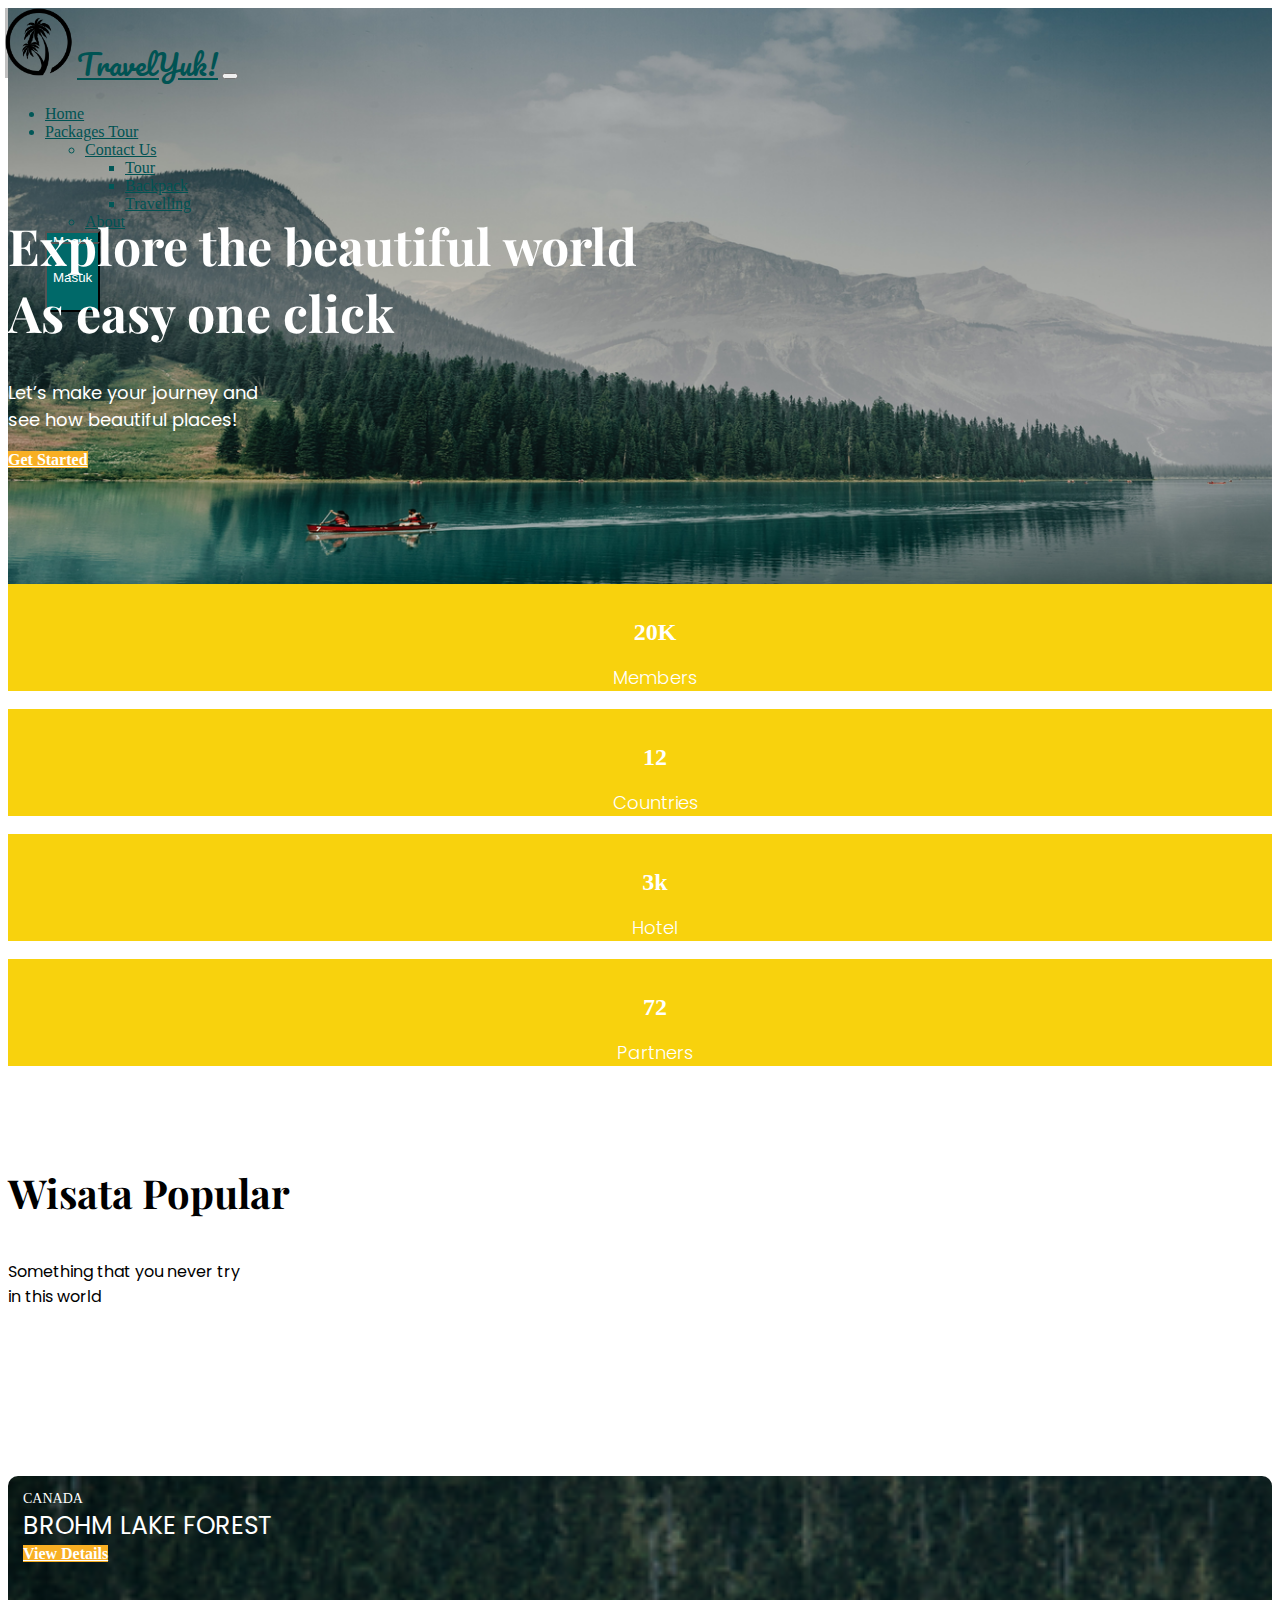
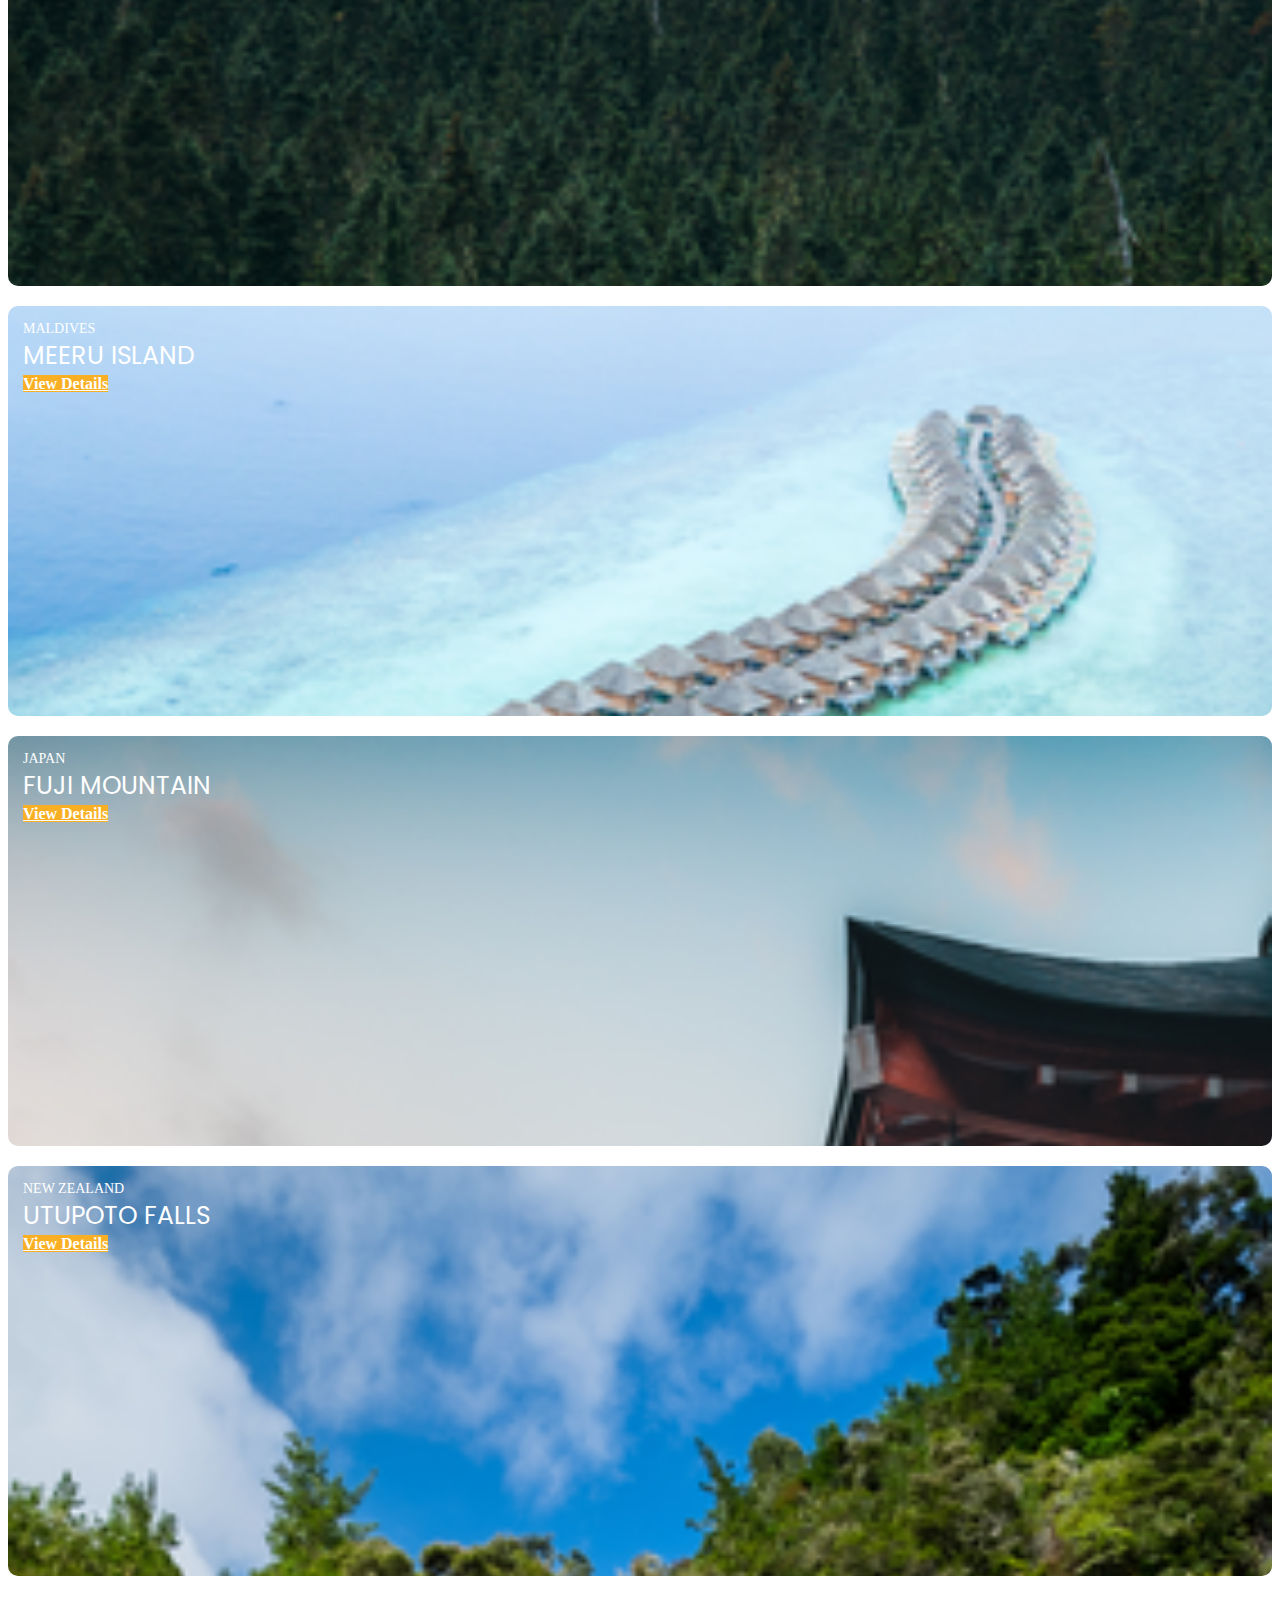
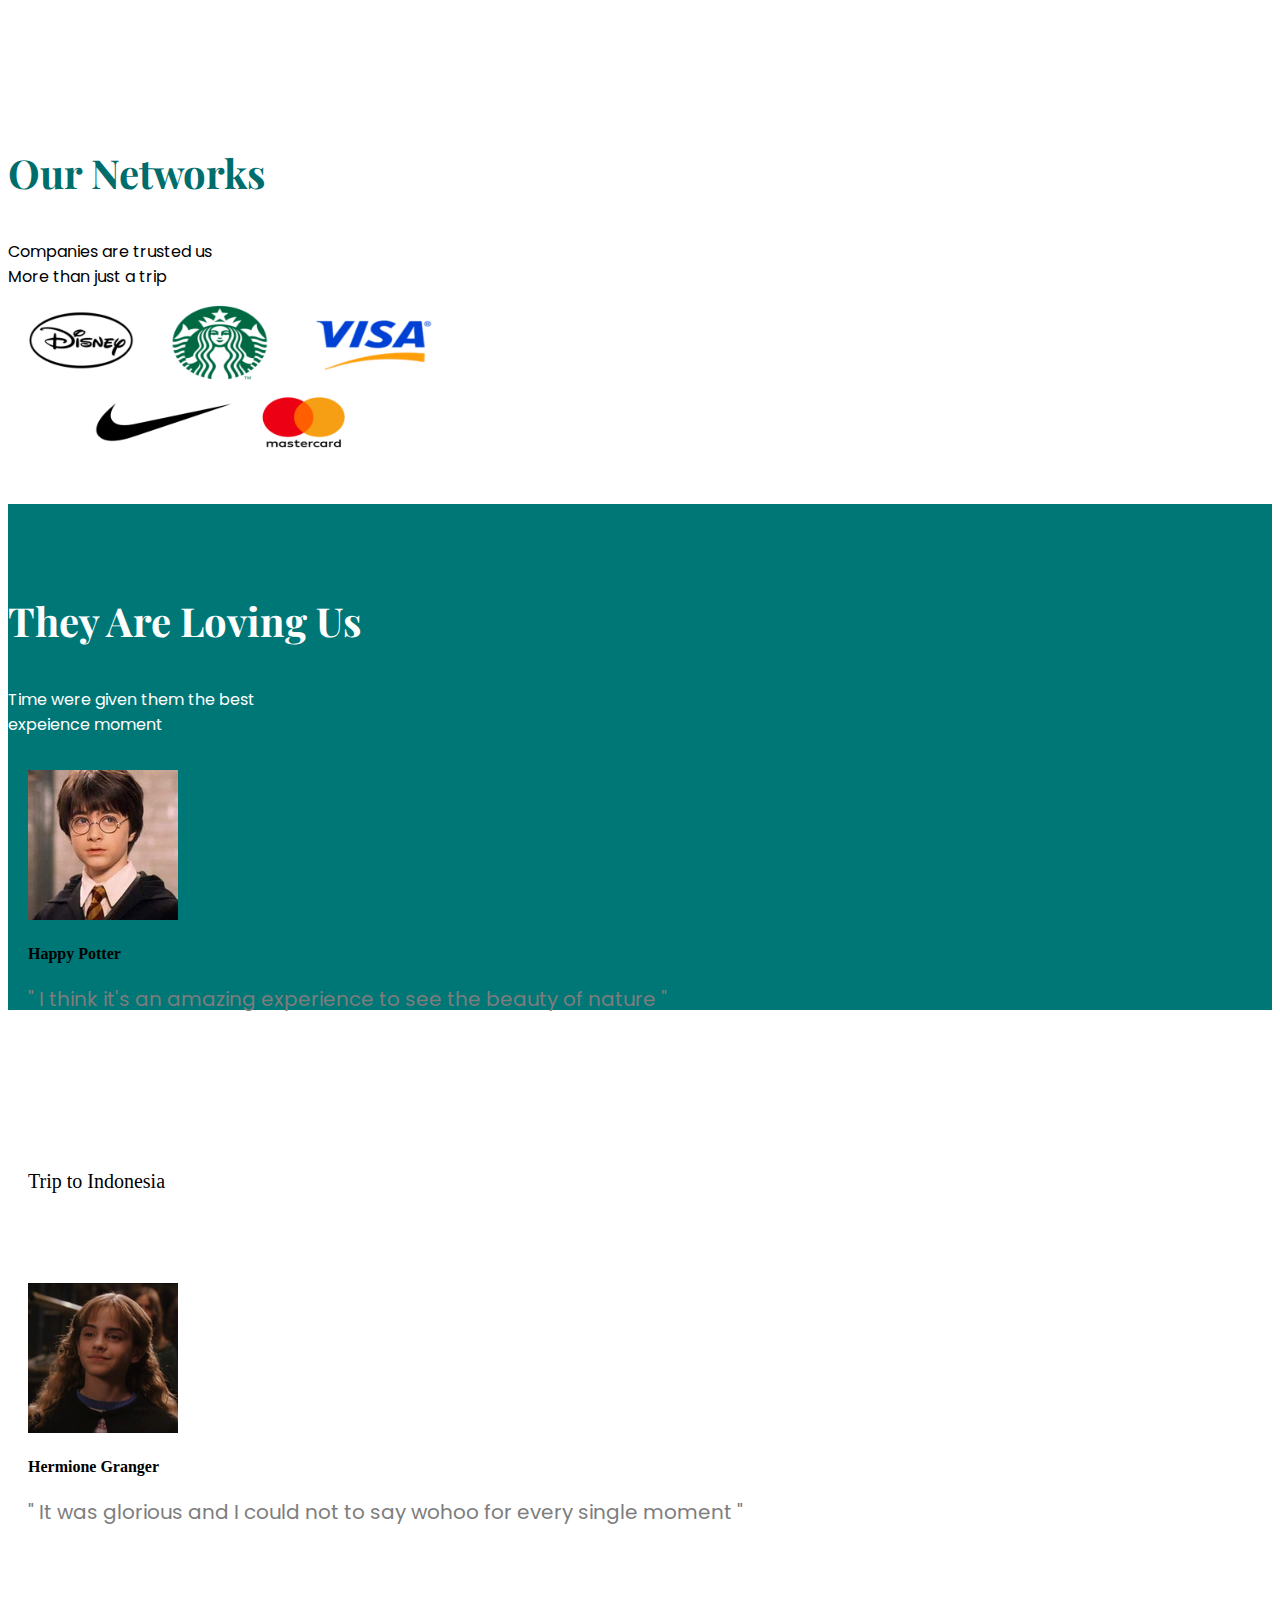
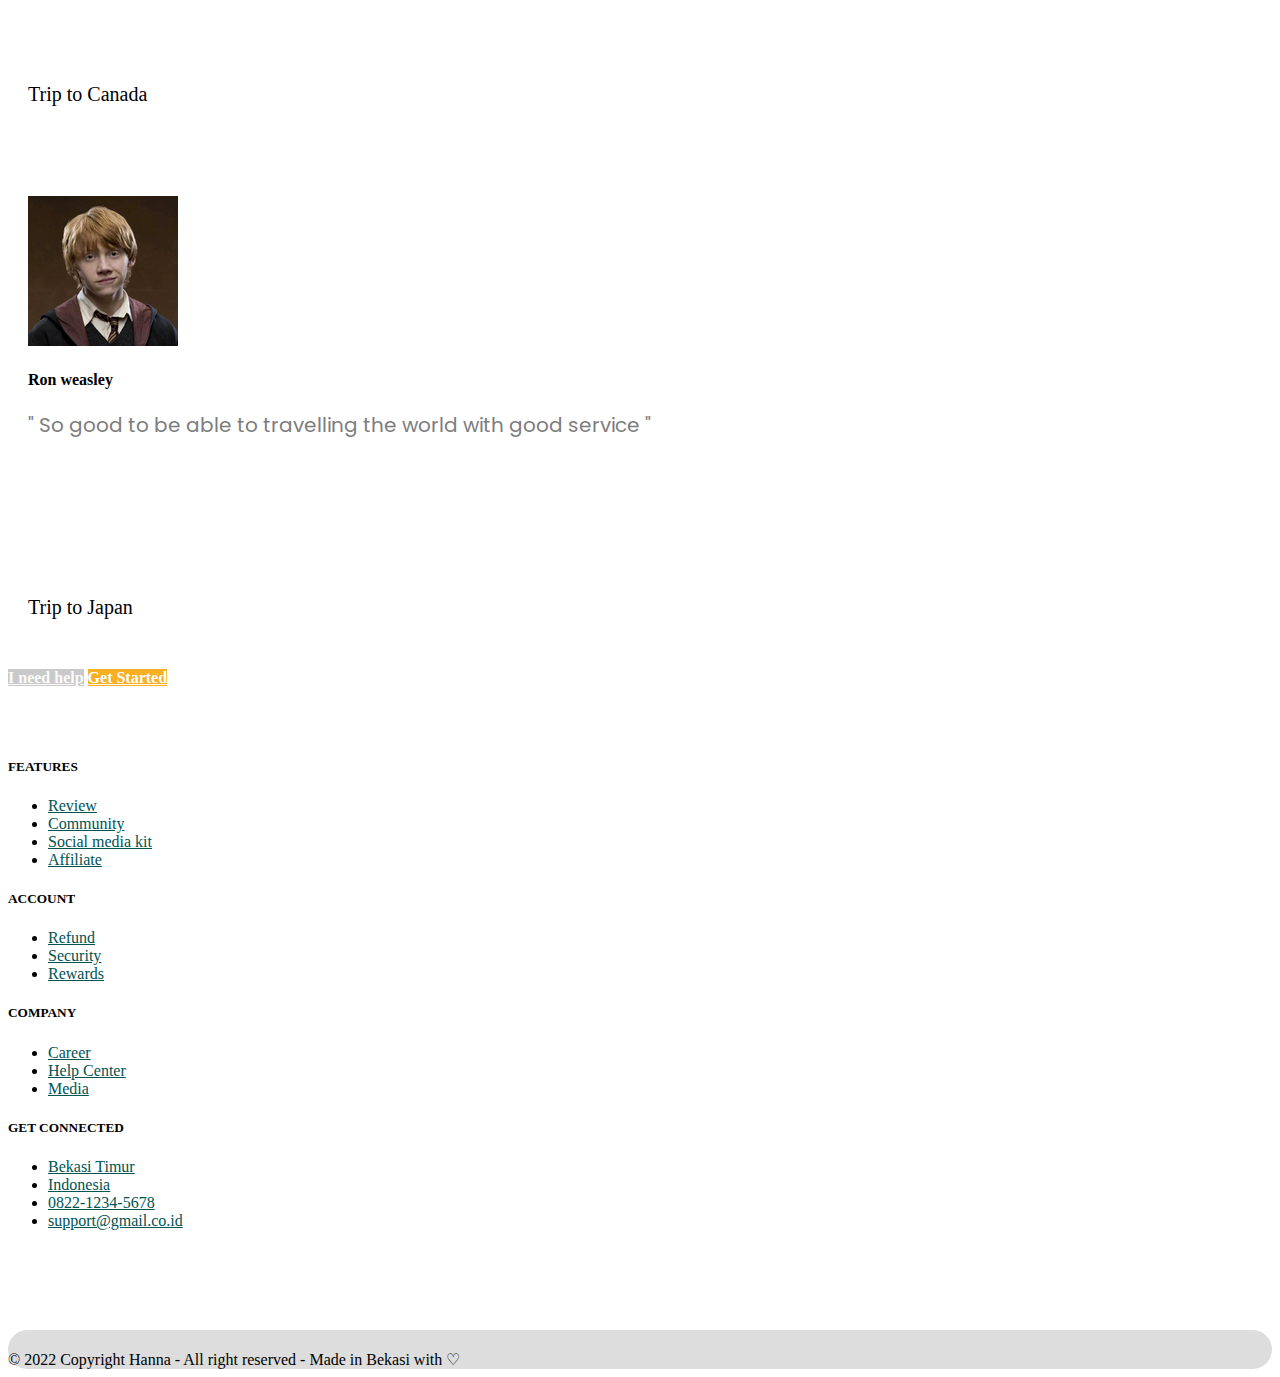
<file: Projek UTS/index.html>
<!DOCTYPE html>
<html lang="en">
  <head>
    <meta charset="UTF-8" />
    <meta http-equiv="X-UA-Compatible" content="IE=edge" />
    <meta name="viewport" content="width=device-width, initial-scale=1.0" />
    <!-- Font google -->
    <link rel="preconnect" href="https://fonts.googleapis.com" />
    <link rel="preconnect" href="https://fonts.gstatic.com" crossorigin />
    <link rel="preconnect" href="https://fonts.googleapis.com">
    <link rel="preconnect" href="https://fonts.googleapis.com">
<link rel="preconnect" href="https://fonts.gstatic.com" crossorigin>
<link href="https://fonts.googleapis.com/css2?family=Assistant:wght@200;300;400;500;600;700&family=Fredoka:wght@300;400;500&family=Pacifico&family=Playfair+Display:ital,wght@0,400;0,500;0,600;1,400;1,500;1,600&family=Poppins:ital,wght@0,200;0,300;0,400;1,200;1,300;1,400&display=swap" rel="stylesheet">
    <!-- Bootstrap CSS-->
    <link href="https://cdn.jsdelivr.net/npm/bootstrap@5.1.3/dist/css/bootstrap.min.css" rel="stylesheet" integrity="sha384-1BmE4kWBq78iYhFldvKuhfTAU6auU8tT94WrHftjDbrCEXSU1oBoqyl2QvZ6jIW3" crossorigin="anonymous" />
    <!-- Xzoom CSS -->
    <link rel="stylesheet" href="xzoom/xzoom.css">
    <!-- My CSS -->
    <link rel="stylesheet" href="style.css" />
    <title>Tour and Travel</title>
  </head>
  <body>
    <!-- Navbar -->
    <div class="d-flex justify-content-center">
      <nav class="navbar navbar-expand-lg navbar-light bg-light py-0">
        <div class="container con-navbar">
            <img src="img/travelyu.png" alt="" width="68" height="68" />
            <a class="navbar-brand" href="#" style="font-family: 'Pacifico', cursive;">TravelYuk!</a>
          <button class="navbar-toggler navbar-toggler-right" type="button" data-bs-toggle="collapse" data-bs-target="#navbarNavDropdown" aria-controls="navbarNavDropdown" aria-expanded="false" aria-label="Toggle navigation">
            <span class="navbar-toggler-icon"></span>
          </button>
          <div class="collapse navbar-collapse" id="navbarNavDropdown">
            <ul class="navbar-nav ms-auto" style="color: #015757">
              <li class="nav-item">
                <a class="nav-link active" aria-current="page" href="#">Home</a>
              </li>
              <li class="nav-item">
                <a class="nav-link" href="details.html">Packages Tour</a>
              </li>
              <ul class="navbar-nav">
                <li class="nav-item dropdown">
                  <a class="nav-link dropdown-toggle" href="#" id="navbarDarkDropdownMenuLink" role="button" data-bs-toggle="dropdown" aria-expanded="false"> Contact Us </a>
                  <ul class="dropdown-menu dropdown-menu-dark" aria-labelledby="navbarDarkDropdownMenuLink">
                    <li><a class="dropdown-item" href="#">Tour</a></li>
                    <li><a class="dropdown-item" href="#">Backpack</a></li>
                    <li><a class="dropdown-item" href="#">Travelling</a></li>
                  </ul>
                </li>
                <li class="nav-item">
                  <a class="nav-link" href="#">About</a>
                </li>
              </ul>

              <!-- Mobile Button -->
              <form action="" class="form-inline d-sm-block d-md-none">
                <button class="btn btn-login my-2 my-sm-0">Masuk</button>
              </form>
              <!-- End of mobile button -->
              <!-- Desktop button -->
              <form action="" class="form-inline my-lg-0 d-none d-md-block">
                <button class="btn btn-login btn-navbar-right my-sm-0 px-4">Masuk</button>
              </form>
              <!-- end of desktop button -->
            </ul>
          </div>
        </div>
      </nav>
    </div>
    <!-- End of Navbar -->
    <!-- Header -->
    <header class="text-center">
      <h1>
        Explore the beautiful world <br />
        As easy one click
      </h1>
      <p>
        Let’s make your journey and<br />
        see how beautiful places!
      </p>
      <a href="#" class="btn btn-warning" style="color: white">Get Started</a>
    </header>
    <!-- End of header -->
    <!-- Main -->
    <main>
      <div class="container">
        <section class="section-stats row justify-content-center">
          <div class="col-3 col-md-2 stats-detail">
            <h2>20K</h2>
            <p class="stats">Members</p>
          </div>
          <div class="col-3 col-md-2 stats-detail">
            <h2>12</h2>
            <p class="stats">Countries</p>
          </div>
          <div class="col-3 col-md-2 stats-detail">
            <h2>3k</h2>
            <p class="stats">Hotel</p>
          </div>
          <div class="col-3 col-md-2 stats-detail">
            <h2>72</h2>
            <p class="stats">Partners</p>
          </div>
        </section>
      </div>
<!-- Info popular content -->
      <section class="section-popular" id="popular">
        <div class="container">
          <div class="row">
            <div class="col text-center section-popular-heading">
              <h3>Wisata Popular</h3>
              <p class="paragrap">
                Something that you never try <br />
                in this world
              </p>
            </div>
          </div>
        </div>
      </section>
<!-- End of Info popular -->
<!-- Popular product -->
      <section class="section-popular-content id="popularContent">
      <div class="container">
        <div class="section-popular-travel row justify-content-center">
          <div class="col-sm-6 col-md-4 col-lg-3">
            <div class="card-travel text-center d-flex flex-column" style="background-image: url('img/dest1.png');">
               <div class="travel-country">CANADA</div>
               <div class="travel-location">BROHM LAKE FOREST</div>
               <div class="travel-button mt-auto">
                 <a href="#" class="btn btn-travel-details">View Details</a>
               </div>
            </div>
          </div>
          <div class="col-sm-6 col-md-4 col-lg-3">
            <div class="card-travel text-center d-flex flex-column" style="background-image: url('img/dest3.png');">
               <div class="travel-country">MALDIVES</div>
               <div class="travel-location">MEERU ISLAND</div>
               <div class="travel-button mt-auto">
                 <a href="#" class="btn btn-travel-details">View Details</a>
               </div>
            </div>
          </div>
          <div class="col-sm-6 col-md-4 col-lg-3">
            <div class="card-travel text-center d-flex flex-column" style="background-image: url('img/dest2.png');">
               <div class="travel-country">JAPAN</div>
               <div class="travel-location">FUJI MOUNTAIN</div>
               <div class="travel-button mt-auto">
                 <a href="#" class="btn btn-travel-details">View Details</a>
               </div>
            </div>
          </div>
          <div class="col-sm-6 col-md-4 col-lg-3">
            <div class="card-travel text-center d-flex flex-column" style="background-image: url('img/dest4.png');">
               <div class="travel-country">NEW ZEALAND</div>
               <div class="travel-location">UTUPOTO FALLS</div>
               <div class="travel-button mt-auto">
                 <a href="#" class="btn btn-travel-details">View Details</a>
               </div>
            </div>
          </div>
        </div>
      </div>
      </section>

      <!-- End of popular product -->
     <div class="section section-network">
      <div class="container">
        <div class="row">
          <div class="col-md-4">
            <h3 style="color: #006d6d;">Our Networks</h3>
            <p class="paragrap">Companies are trusted us <br>
               More than just a trip</p>
          </div>
          <div class="col-md-8 justify-content-center">
            <img src="img/partner.png" alt="Logo Our Partner" class="img-partner left-content-centers">
          </div>
        </div>
      </div>
    </div>
    <section class="testimonial section-testimonial-heading" id="testimonialHeading">
      <div class="container">
        <div class="row row-testi">
          <div class="col text-center">
            <h3 style="font-weight: 700;" >They Are Loving Us</h3>
            <p class="paragrap">Time were given them the best <br>
            expeience moment</p>
          </div>
        </div>
      </div> 
    </section>
    <div class="section section-testimonial-content">
      <div class="container">
      <div class="section-popular-travel row justify-content-center"> 
      <div class="col-sm-6 col-md-4 col-lg-4">
        <div class="card card-testimonial text-center">
          <div class="testimonial-content">
            <img src="img/harry.png" alt="User" class="mb-4 rounded-circle">
              <h4 class="mb-4">Happy Potter</h4>
              <p class="testi">" I think it's an amazing experience to see the beauty of nature "
              </p>
          </div>
          <p class="testimonial mt-2 border-top">Trip to Indonesia
          </p>
        </div>
      </div>
      <div class="col-sm-6 col-md-4 col-lg-4">
        <div class="card card-testimonial text-center">
          <div class="testimonial-content">
            <img src="img/hermione.png" alt="User" class="mb-4 rounded-circle">
              <h4 class="mb-4">Hermione Granger</h4>
              <p class="testi">" It was glorious and I could not to
                say wohoo for every single moment "
              </p>
          </div>
          <p class="testimonial mt-2 border-top">Trip to Canada
          </p>
        </div>
      </div>
      <div class="col-sm-6 col-md-4 col-lg-4">
        <div class="card card-testimonial text-center">
          <div class="testimonial-content">
            <img src="img/ron.png" alt="User" class="mb-4 rounded-circle">
              <h4 class="mb-4">Ron weasley</h4>
              <p class="testi">" So good to be able to travelling the world with good service "
              </p>
          </div class="hr">
          <p class="testimonial mt-2 border-top">Trip to Japan
          </p>
        </div>
      </div>
      </div>
      </div>
      <div class="row">
        <div class="col-12 text-center">
          <a href="" class="btn btn-need-help px-4 mt-4 mx-1"> I need help</a>
          <a href="" class="btn btn-warning px-4 mt-4 mx-1" style="color: white;"> Get Started</a>
        </div>
      </div>
    </div>
    </main>
    <!-- End of main -->
    <!-- Footer -->
    <footer class="section-footer mt-5 bb-4 border-top">
      <div class="container pt-5 pb-5">
        <div class="row justify-content-center">
          <div class="col-12">
            <div class="row">
              <div class="col-12 col-lg-3">
                <h5>FEATURES</h5>
                <ul class="list-unstyled">
                  <li><a href="">Review</a></li>
                  <li><a href="">Community</a></li>
                  <li><a href="">Social media kit</a></li>
                  <li><a href="">Affiliate</a></li>
                </ul>
              </div>
              <div class="col-12 col-lg-3">
                <h5>ACCOUNT</h5>
                <ul class="list-unstyled">
                  <li><a href="">Refund</a></li>
                  <li><a href="">Security</a></li>
                  <li><a href="">Rewards</a></li>
                </ul>
              </div>
              <div class="col-12 col-lg-3">
                <h5>COMPANY</h5>
                <ul class="list-unstyled">
                  <li><a href="">Career</a></li>
                  <li><a href="">Help Center</a></li>
                  <li><a href="">Media</a></li>
                </ul>
              </div>
              <div class="col-12 col-lg-3">
                <h5>GET CONNECTED</h5>
                <ul class="list-unstyled">
                  <li><a href="">Bekasi Timur</a></li>
                  <li><a href="">Indonesia</a></li>
                  <li><a href="">0822-1234-5678</a></li>
                  <li><a href="">support@gmail.co.id</a></li>
                </ul>
              </div>
            </div>
          </div>
        </div>
      </div>
      <div class="container-fluid" style="background-color: #dddddd;">
        <div class="row border-top justify-content-center align-center py-3">
          <div class="col-auto text-gray-500 font-weight-light">
            © 2022 Copyright Hanna  - All right reserved - Made in Bekasi with ♡ 
          </div>
        </div>
      </div>
    </footer>
    <!-- Bootstrap JS -->
    <script src="https://cdn.jsdelivr.net/npm/bootstrap@5.1.3/dist/js/bootstrap.bundle.min.js" integrity="sha384-ka7Sk0Gln4gmtz2MlQnikT1wXgYsOg+OMhuP+IlRH9sENBO0LRn5q+8nbTov4+1p" crossorigin="anonymous"></script>
    <script src="xzoom/xzoom.min.js"></script>
  </body>
</html>
</file>
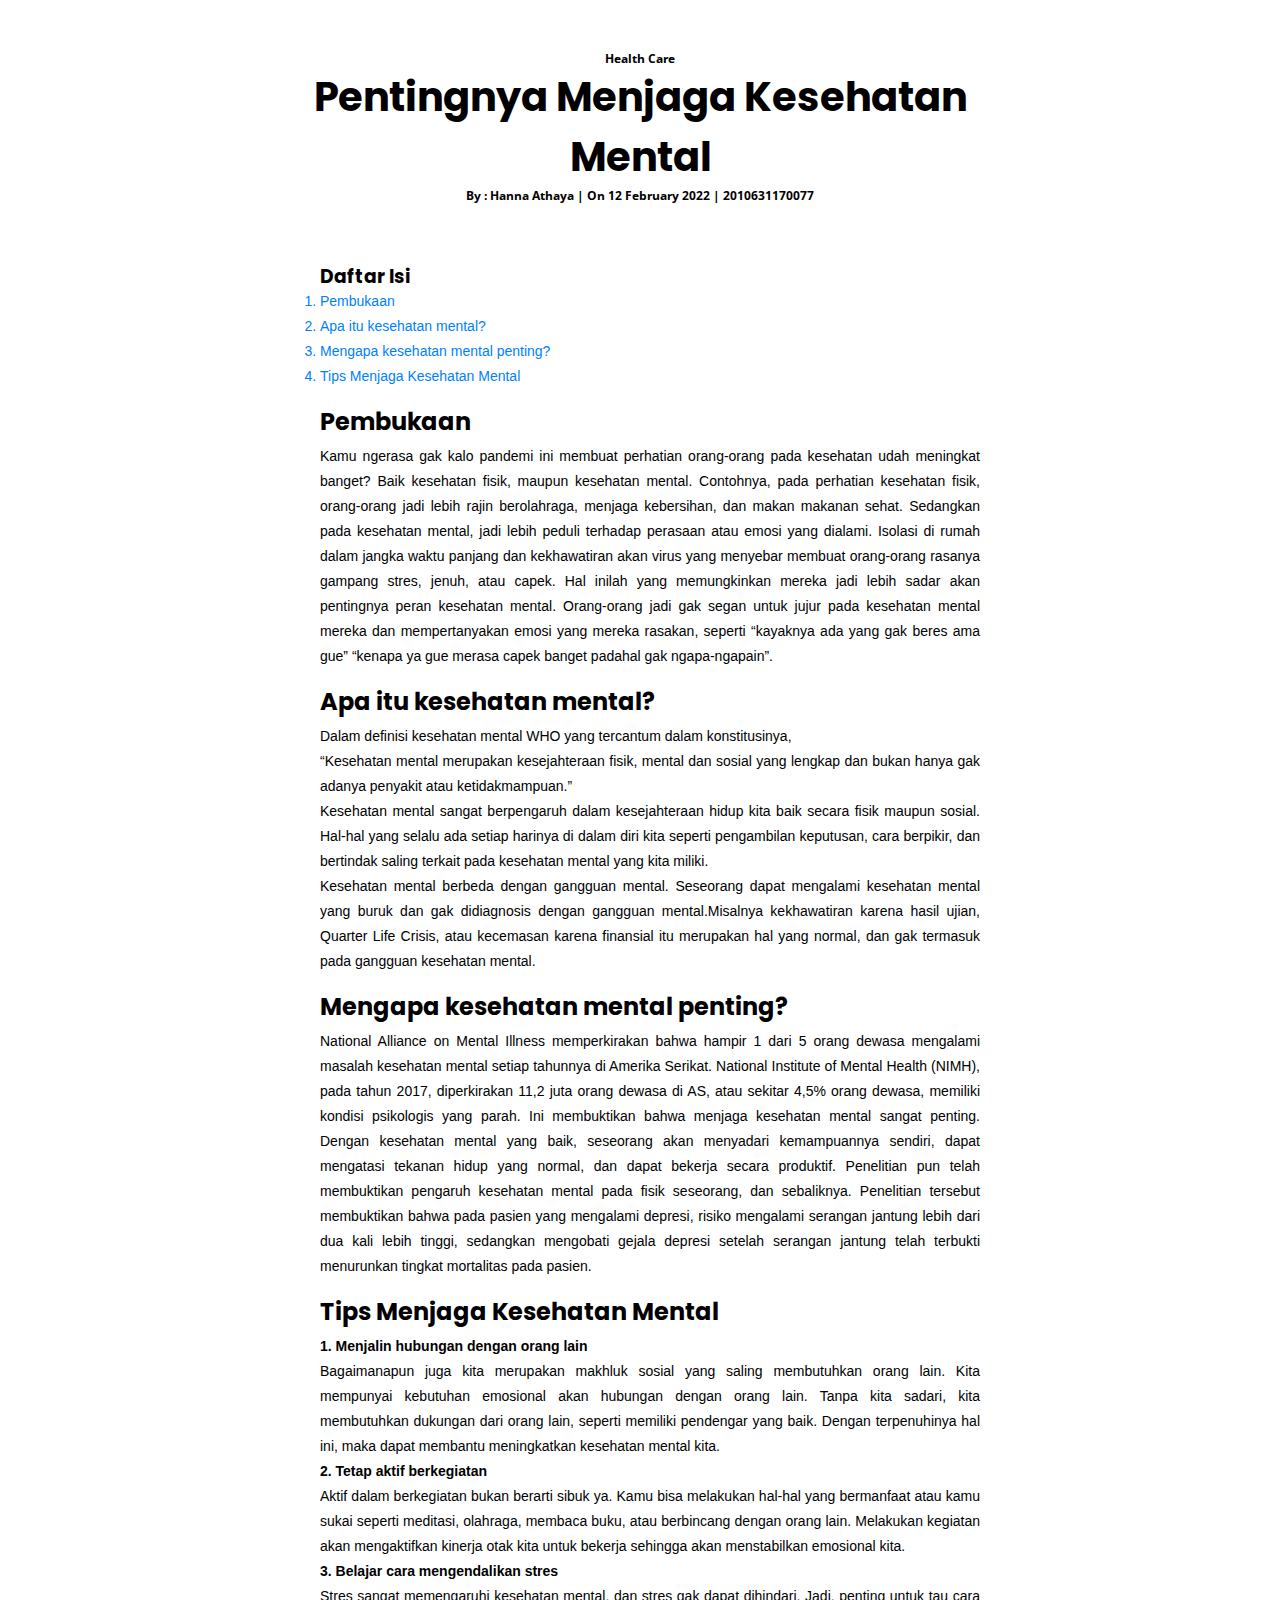
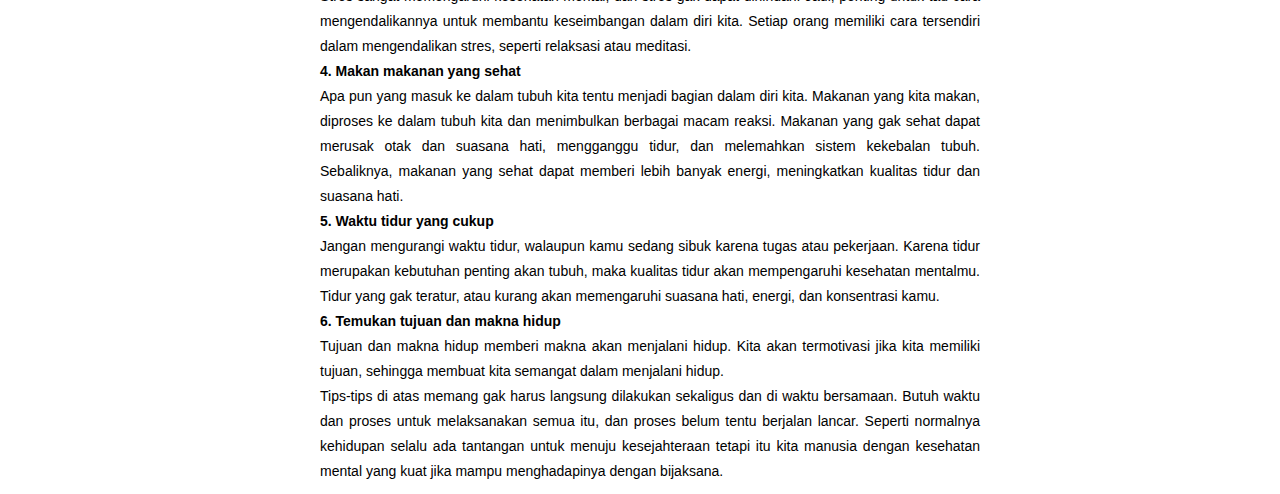
<file: Tugas Praktikum 1/index.html>
<!DOCTYPE html>
<html lang="en">
<head>
    <meta charset="UTF-8">
    <meta http-equiv="X-UA-Compatible" content="IE=edge">
    <meta name="viewport" content="width=device-width, initial-scale=1.0">
    <title>Praktikum 1 PBW</title>
    <link rel="stylesheet" href="style.css">
    <link rel="preconnect" href="https://fonts.googleapis.com">
<link rel="preconnect" href="https://fonts.gstatic.com" crossorigin>
<link href="https://fonts.googleapis.com/css2?family=Open+Sans:wght@300&family=Poppins:wght@200;400&display=swap" rel="stylesheet"

</head>
<body>
    <div class="container">
        <div class="header">
            <h4>Health Care</h4>
            <h1>Pentingnya Menjaga Kesehatan Mental</h1>
            <h4>By : Hanna Athaya | On 12 February 2022 | 2010631170077 </h4>
        </div>
    
    <div class="content">
        <h3 id="daftar">Daftar Isi</h3>
    <ol class="list">
        <li>Pembukaan</li>
        <li>Apa itu kesehatan mental?</li>
        <li>Mengapa kesehatan mental penting?</li>
        <li>Tips Menjaga Kesehatan Mental</li>
    </ol>

    <h2>Pembukaan</h2>
   <p>Kamu ngerasa gak kalo pandemi ini membuat perhatian orang-orang pada kesehatan 
    udah meningkat banget? Baik kesehatan fisik, maupun kesehatan mental.

    Contohnya, pada perhatian kesehatan fisik, orang-orang jadi lebih rajin berolahraga, 
    menjaga kebersihan, dan makan makanan sehat. Sedangkan pada kesehatan mental, jadi lebih peduli
    terhadap perasaan atau emosi yang dialami. Isolasi di rumah dalam jangka waktu panjang dan 
    kekhawatiran akan virus yang menyebar membuat orang-orang rasanya gampang stres, jenuh, 
    atau capek.

    Hal inilah yang memungkinkan mereka jadi lebih sadar akan pentingnya peran kesehatan 
    mental. Orang-orang jadi gak segan untuk jujur pada kesehatan mental mereka dan 
    mempertanyakan emosi yang mereka rasakan, seperti “kayaknya ada yang gak beres ama gue” 
    “kenapa ya gue merasa capek banget padahal gak ngapa-ngapain”.</p>

    <h2>Apa itu kesehatan mental?</h2>
    <p>Dalam definisi kesehatan mental WHO yang tercantum dalam konstitusinya,
        <br>
        “Kesehatan mental merupakan kesejahteraan fisik, mental dan sosial yang lengkap 
        dan bukan hanya gak adanya penyakit atau ketidakmampuan.”
        <br>
        Kesehatan mental sangat berpengaruh dalam kesejahteraan hidup kita baik secara fisik maupun sosial.
        Hal-hal yang selalu ada setiap harinya di dalam diri kita seperti pengambilan keputusan, cara berpikir, 
        dan bertindak saling terkait pada kesehatan mental yang kita miliki.
        <br>
        Kesehatan mental berbeda dengan gangguan mental. Seseorang dapat mengalami kesehatan mental yang buruk dan 
        gak didiagnosis dengan gangguan mental.Misalnya kekhawatiran karena hasil ujian, Quarter Life Crisis, atau 
        kecemasan karena finansial itu merupakan hal yang normal, dan gak termasuk pada gangguan kesehatan mental.</p>

    <h2>Mengapa kesehatan mental penting?</h2>
    <p>National Alliance on Mental Illness memperkirakan bahwa hampir 1 dari 5 orang 
        dewasa mengalami masalah kesehatan mental setiap tahunnya di Amerika Serikat.
        National Institute of Mental Health (NIMH), pada tahun 2017, diperkirakan 11,2 
        juta orang dewasa di AS, atau sekitar 4,5% orang dewasa, memiliki kondisi psikologis 
        yang parah.
    
        Ini membuktikan bahwa menjaga kesehatan mental sangat penting. Dengan kesehatan mental 
        yang baik, seseorang akan menyadari kemampuannya sendiri, dapat mengatasi tekanan hidup 
        yang normal, dan dapat bekerja secara produktif.
    
        Penelitian pun telah membuktikan pengaruh kesehatan mental pada fisik seseorang, dan 
        sebaliknya. Penelitian tersebut membuktikan bahwa pada pasien yang mengalami depresi, 
        risiko mengalami serangan jantung lebih dari dua kali lebih tinggi, sedangkan mengobati 
        gejala depresi setelah serangan jantung telah terbukti menurunkan tingkat mortalitas pada 
        pasien.</p>

    <h2>Tips Menjaga Kesehatan Mental</h2>
    <p>
        <b>1. Menjalin hubungan dengan orang lain</b> 
        <br> Bagaimanapun juga kita merupakan makhluk sosial yang saling membutuhkan orang lain. 
        Kita mempunyai kebutuhan emosional akan hubungan dengan orang lain. Tanpa kita sadari, 
        kita membutuhkan dukungan dari orang lain, seperti memiliki pendengar yang baik. Dengan 
        terpenuhinya hal ini, maka dapat membantu meningkatkan kesehatan mental kita.
        <br>
        <b>2. Tetap aktif berkegiatan</b> 
        <br> Aktif dalam berkegiatan bukan berarti sibuk ya. Kamu bisa melakukan hal-hal yang bermanfaat 
        atau kamu sukai seperti meditasi, olahraga, membaca buku, atau berbincang dengan orang lain.
        Melakukan kegiatan akan mengaktifkan kinerja otak kita untuk bekerja sehingga akan menstabilkan 
        emosional kita. <br>
        <b>3. Belajar cara mengendalikan stres</b> 
        <br>Stres sangat memengaruhi kesehatan mental, dan stres gak dapat dihindari. Jadi, penting 
        untuk tau cara mengendalikannya untuk membantu keseimbangan dalam diri kita. Setiap orang 
        memiliki cara tersendiri dalam mengendalikan stres, seperti relaksasi atau meditasi. <br>
        <b>4. Makan makanan yang sehat</b> 
        <br>Apa pun yang masuk ke dalam tubuh kita tentu menjadi bagian dalam diri kita. Makanan 
        yang kita makan, diproses ke dalam tubuh kita dan menimbulkan berbagai macam reaksi. Makanan 
        yang gak sehat dapat merusak otak dan suasana hati, mengganggu tidur, dan melemahkan sistem 
        kekebalan tubuh. Sebaliknya, makanan yang sehat dapat memberi lebih banyak energi, meningkatkan 
        kualitas tidur dan suasana hati. <br>
        <b>5. Waktu tidur yang cukup</b> 
        <br>Jangan mengurangi waktu tidur, walaupun kamu sedang sibuk karena tugas atau pekerjaan. 
        Karena tidur merupakan kebutuhan penting akan tubuh, maka kualitas tidur akan mempengaruhi 
        kesehatan mentalmu. Tidur yang gak teratur, atau kurang akan memengaruhi suasana hati, energi, 
        dan konsentrasi kamu. <br>
        <b>6. Temukan tujuan dan makna hidup </b> 
        <br> Tujuan dan makna hidup memberi makna akan menjalani hidup. Kita akan termotivasi jika 
        kita memiliki tujuan, sehingga membuat kita semangat dalam menjalani hidup.
        <br>
        Tips-tips di atas memang gak harus langsung dilakukan sekaligus dan di waktu bersamaan. 
        Butuh waktu dan proses untuk melaksanakan semua itu, dan proses belum tentu berjalan lancar. 
        Seperti normalnya kehidupan selalu ada tantangan untuk menuju kesejahteraan tetapi itu 
        kita manusia dengan kesehatan mental yang kuat jika mampu menghadapinya dengan bijaksana. 
    </p>
        
    </div>    
    
    </div>
    


</body>
</html>
</file>
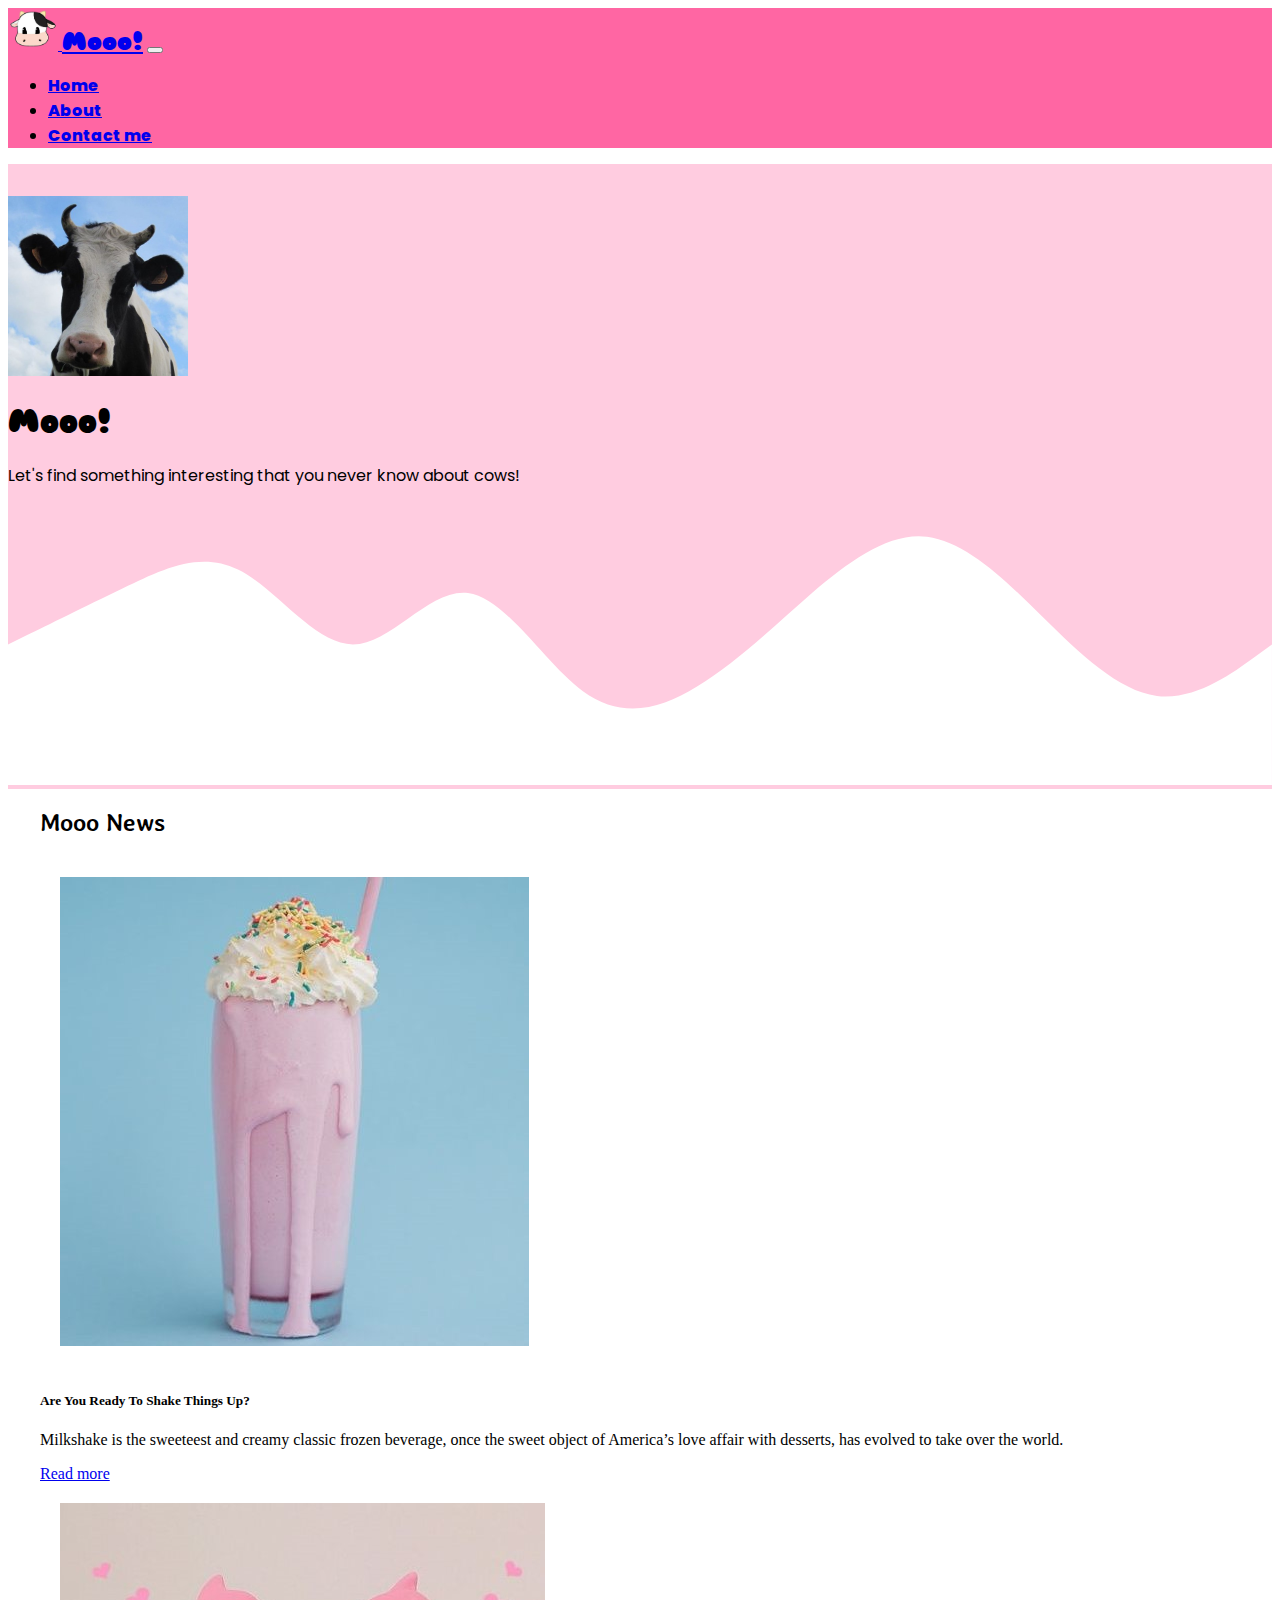
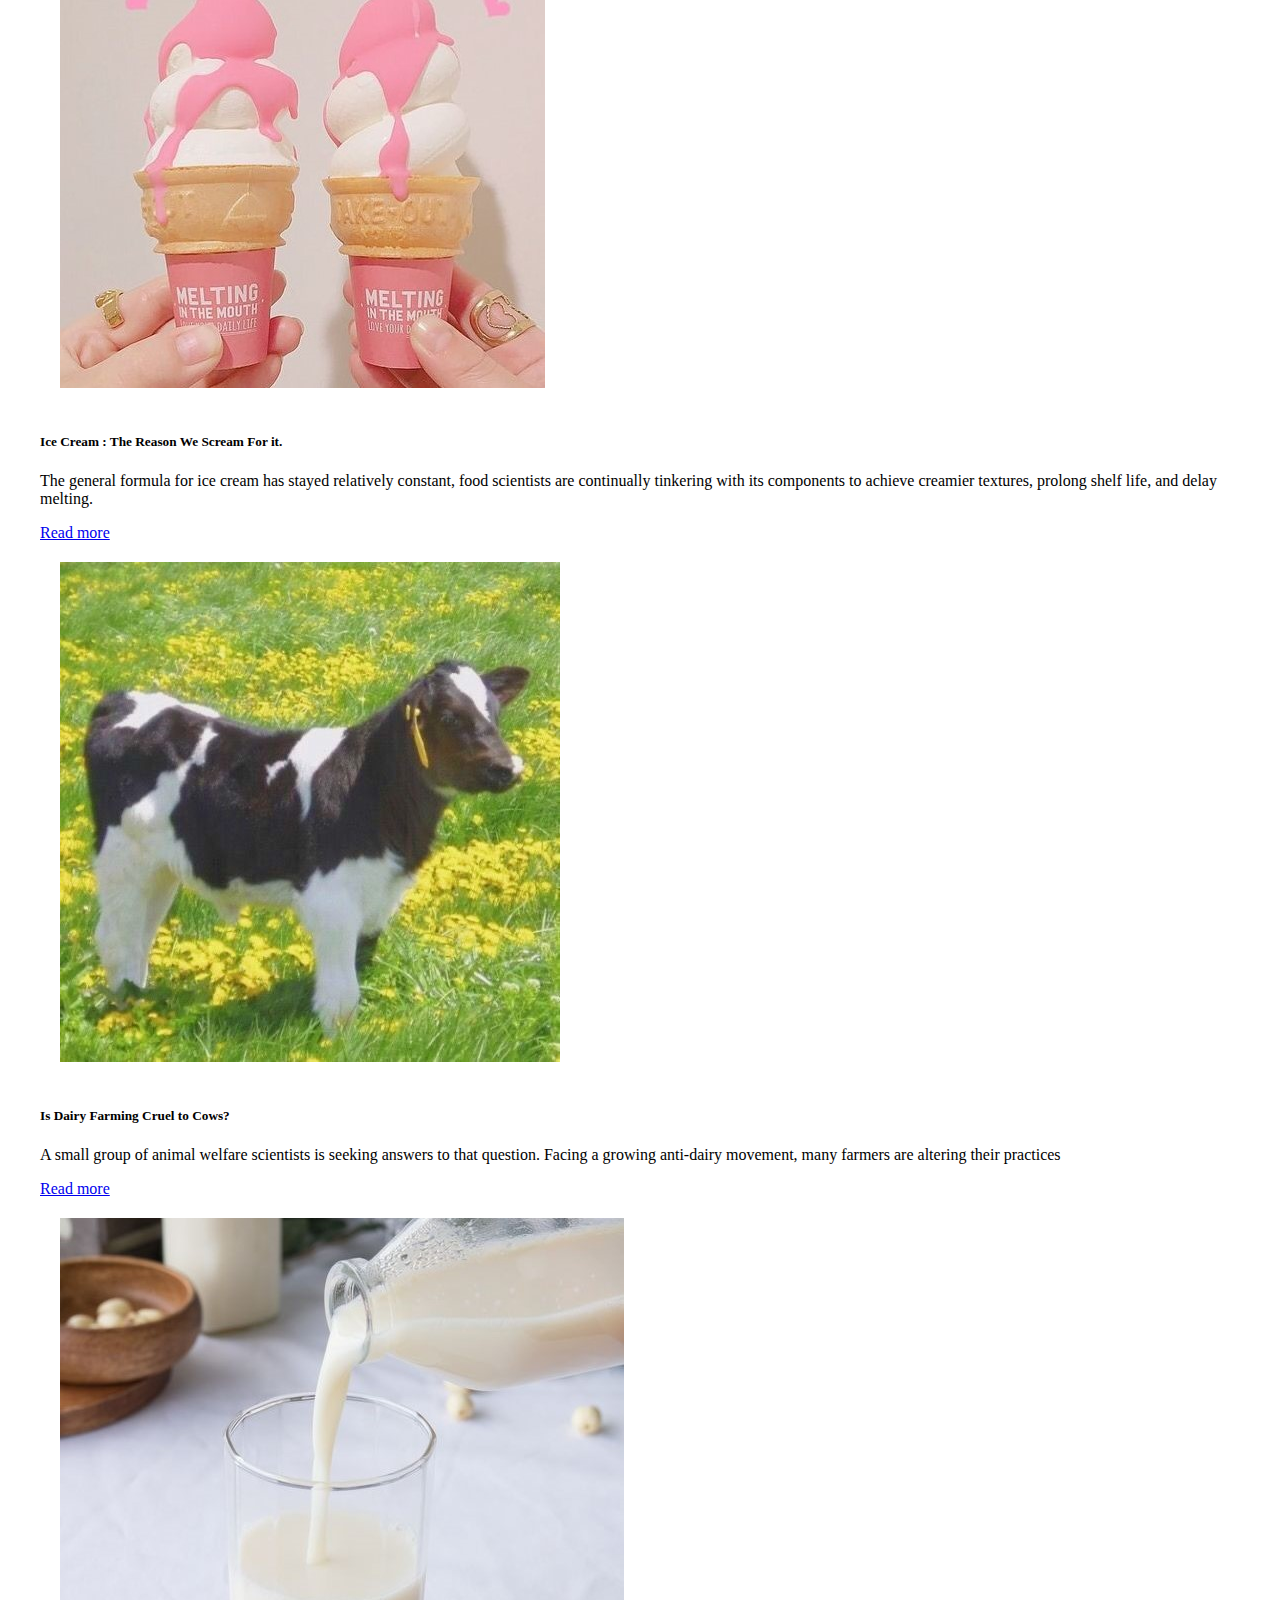
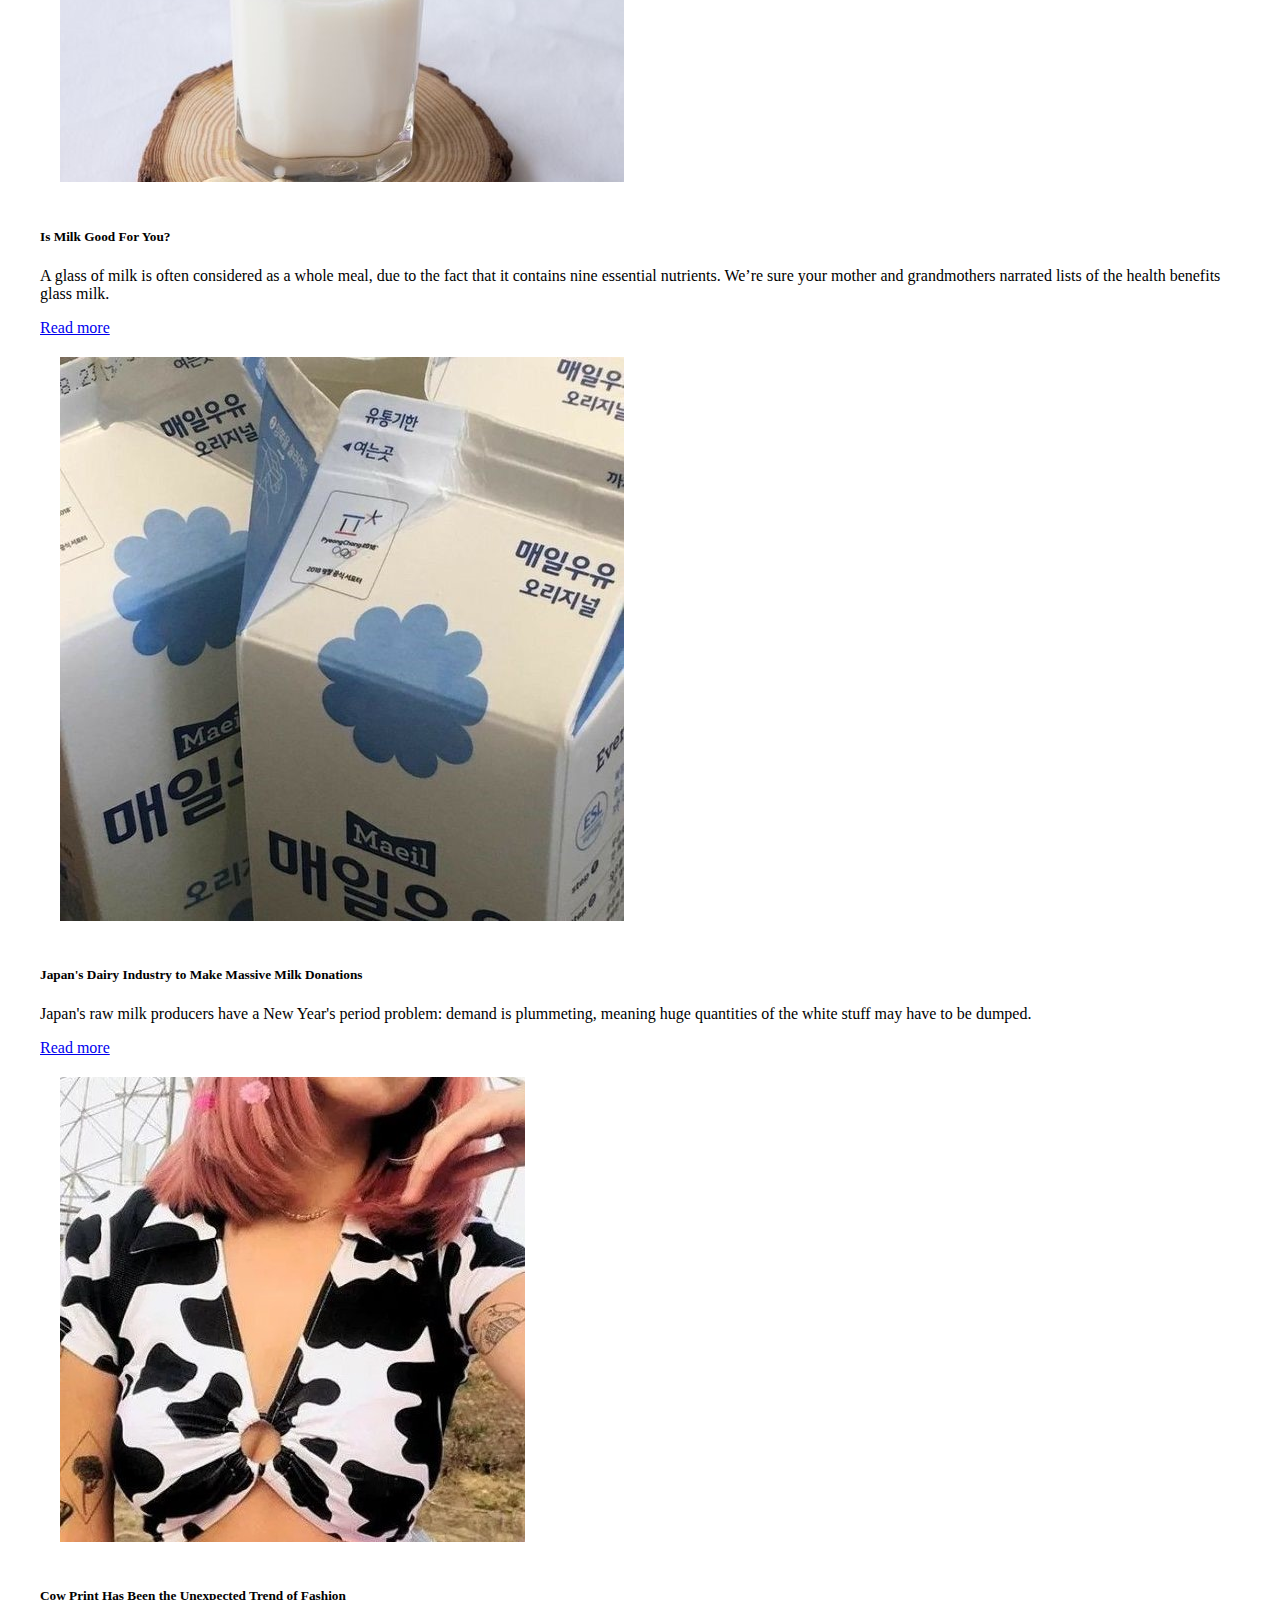
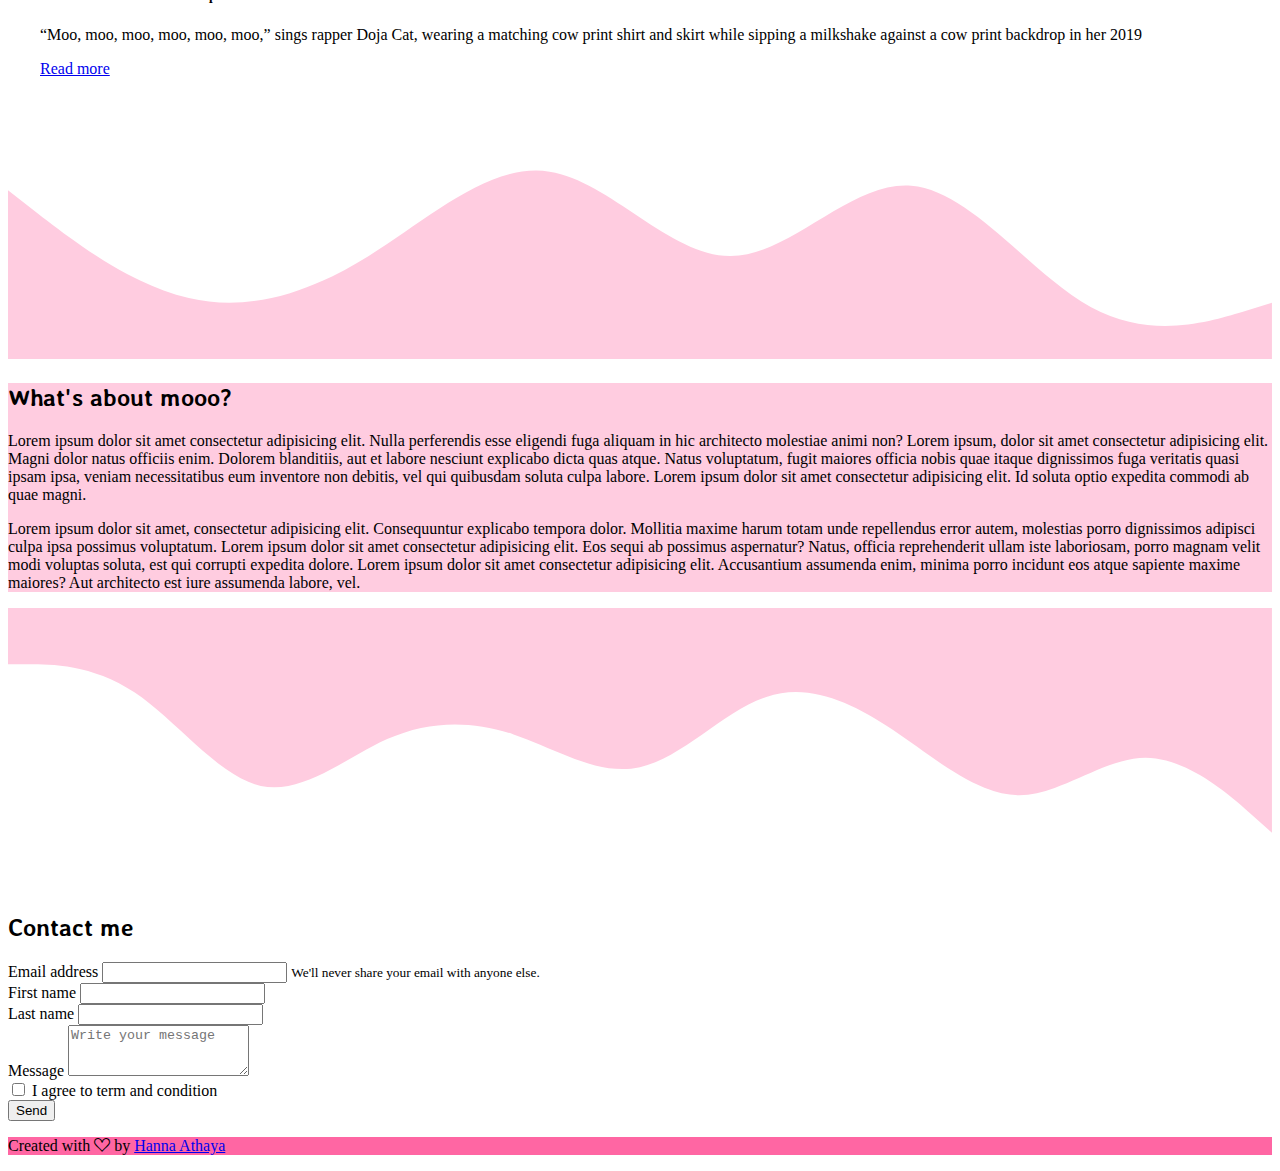
<file: Tugas Praktikum 4/index.html>
<!DOCTYPE html>
<html lang="en">
  <head>
    <!-- Required meta tags -->
    <meta charset="utf-8" />
    <meta name="viewport" content="width=device-width, initial-scale=1" />

    <!-- Bootstrap CSS -->
    <link href="https://cdn.jsdelivr.net/npm/bootstrap@5.0.2/dist/css/bootstrap.min.css" rel="stylesheet" integrity="sha384-EVSTQN3/azprG1Anm3QDgpJLIm9Nao0Yz1ztcQTwFspd3yD65VohhpuuCOmLASjC" crossorigin="anonymous" />
    <!-- Bootstrap Icons -->
    <link rel="stylesheet" href="https://cdn.jsdelivr.net/npm/bootstrap-icons@1.8.1/font/bootstrap-icons.css">
    <!-- Google font -->
    <link rel="preconnect" href="https://fonts.googleapis.com">
    <link rel="preconnect" href="https://fonts.gstatic.com" crossorigin>
    <link href="https://fonts.googleapis.com/css2?family=Averia+Libre:wght@700&family=Poppins:wght@300&family=Sniglet&display=swap" rel="stylesheet">
    <!-- My CSS -->
    <link rel="stylesheet" href="style.css" />
    <title>Tugas Bootstrap</title>
  </head>
  <body>
    <!-- Navbar  -->
    <nav class="navbar navbar-expand-lg navbar-dark shadow" style="background-color: #ff66a3">
      <div class="container">
        <a href="https://www.youtube.com/watch?v=mXnJqYwebF8" target="_blank" class="nav-brand p-1">
          <img src="img/logo.png" alt="Logo" width="50">
        </a>
        <a class="navbar-brand" href="#"><strong>Mooo!</strong></a>
        <button class="navbar-toggler" type="button" data-bs-toggle="collapse" data-bs-target="#navbarNav" aria-controls="navbarNav" aria-expanded="false" aria-label="Toggle navigation">
          <span class="navbar-toggler-icon"></span>
        </button>
        <div class="collapse navbar-collapse" id="navbarNav">
          <ul class="navbar-nav ms-auto">
            <li class="nav-item">
              <a class="nav-link active" aria-current="page" href="#">Home</a>
            </li>
            <li class="nav-item">
              <a class="nav-link" href="#">About</a>
            </li>
            <li class="nav-item">
              <a class="nav-link" href="#">Contact me</a>
            </li>
          </ul>
        </div>
      </div>
    </nav>
    <!-- End of navbar -->
    <!-- Jumbotron -->
    <section class="jumbotron text-center">
      <img src="img/moo.jpg" alt="Picture of cow" width="180" class="rounded-circle img-thumbnail" />
      <h1 class="display-4">Mooo!</h1>
      <p class="lead">Let's find something interesting that you never know about cows!</p>
      <svg xmlns="http://www.w3.org/2000/svg" viewBox="0 0 1440 320"><path fill="#ffff" fill-opacity="1" d="M0,160L21.8,149.3C43.6,139,87,117,131,96C174.5,75,218,53,262,74.7C305.5,96,349,160,393,160C436.4,160,480,96,524,101.3C567.3,107,611,181,655,213.3C698.2,245,742,235,785,208C829.1,181,873,139,916,101.3C960,64,1004,32,1047,37.3C1090.9,43,1135,85,1178,128C1221.8,171,1265,213,1309,218.7C1352.7,224,1396,192,1418,176L1440,160L1440,320L1418.2,320C1396.4,320,1353,320,1309,320C1265.5,320,1222,320,1178,320C1134.5,320,1091,320,1047,320C1003.6,320,960,320,916,320C872.7,320,829,320,785,320C741.8,320,698,320,655,320C610.9,320,567,320,524,320C480,320,436,320,393,320C349.1,320,305,320,262,320C218.2,320,175,320,131,320C87.3,320,44,320,22,320L0,320Z"></path></svg>
      </svg>
    </section>
    <!-- End of jumbotron -->
    <!-- Gallery -->
    <section id="gallery">
    <div class="container">
      <div class="row text-center">
        <div class="col mb-4">
          <h2 class="caption">Mooo News</h2>
        </div>
      </div>
      <div class="row row-cols-1 row-cols-md-3 g-4">
        <div class="col mb-4">
          <div class="card h-100" >
            <img src="img/milkshake.jpg" class="card-img-top" alt="picture1" style="padding: 20px;">
            <div class="card-body">
              <h5 class="card-title">Are You Ready To Shake Things Up?</h5>
              <p class="card-text">Milkshake is the sweeteest and creamy classic frozen beverage, once the sweet object of America’s love affair with desserts, has evolved to take over the world.</p>
              <a href="https://pregelamerica.com/pmag/articles/milkshakes-are-you-ready-to-shake-things-up/" class="btn btn-primary">Read more</a>
            </div>
          </div>
        </div>
        <div class="col mb-4">
          <div class="card h-100" >
            <img src="img/icecream.jpg" class="card-img-top" alt="picture1" style="padding: 20px;">
            <div class="card-body">
              <h5 class="card-title">Ice Cream : The Reason We Scream For it.</h5>
              <p class="card-text">The general formula for ice cream has stayed relatively constant, food scientists are continually tinkering with its components to achieve creamier textures, prolong shelf life, and delay melting.</p>
              <a href="https://cen.acs.org/environment/food-science/What-s-ice-cream-and-why-do-we-scream-for-it/96/i31" class="btn btn-primary">Read more</a>
            </div>
          </div>
        </div>
        <div class="col mb-4">
          <div class="card h-100" >
            <img src="img/cow.jpg" class="card-img-top" alt="picture1" style="padding: 20px;">
            <div class="card-body">
              <h5 class="card-title">Is Dairy Farming Cruel to Cows?</h5>
              <p class="card-text">A small group of animal welfare scientists is seeking answers to that question. Facing a growing anti-dairy movement, many farmers are altering their practices</p>
              <a href="https://www.nytimes.com/2020/12/29/science/dairy-farming-cows-milk.html" class="btn btn-primary">Read more</a>
            </div>
          </div>
        </div>
      </div>
      <div class="row row-cols-1 row-cols-md-3 g-4">
        <div class="col">
          <div class="card h-100" >
            <img src="img/milk2.jpg" class="card-img-top" alt="picture1" style="padding: 20px;">
            <div class="card-body">
              <h5 class="card-title">Is Milk Good For You?</h5>
              <p class="card-text">A glass of milk is often considered as a whole meal, due to the fact that it contains nine essential nutrients. We’re sure your mother and grandmothers narrated lists of the health benefits glass milk.</p>
              <a href="https://www.usdairy.com/news-articles/is-milk-good-for-you" class="btn btn-primary">Read more</a>
            </div>
          </div>
        </div>
        <div class="col">
          <div class="card h-100" >
            <img src="img/milk.jpg" class="card-img-top" alt="picture1" style="padding: 20px;">
            <div class="card-body">
              <h5 class="card-title">Japan's Dairy Industry to Make Massive Milk Donations</h5>
              <p class="card-text">Japan's raw milk producers have a New Year's period problem: demand is plummeting, meaning huge quantities of the white stuff may have to be dumped. </p>
              <a href="https://mainichi.jp/english/articles/20211229/p2a/00m/0na/018000c#:~:text=Sapporo%2C%20Hokkaido%2Dbased%20Yotsuba%20Milk,of%20raw%20milk%20in%20Japan." 
              class="btn btn-primary">Read more</a>
            </div>
          </div>
        </div>
        <div class="col">
          <div class="card h-100" >
            <img src="img/outfit.jpg" class="card-img-top" alt="picture1" style="padding: 20px;">
            <div class="card-body">
              <h5 class="card-title">Cow Print Has Been the Unexpected Trend of Fashion</h5>
              <p class="card-text">“Moo, moo, moo, moo, moo, moo,” sings rapper Doja Cat, wearing a matching cow print shirt and skirt while sipping a milkshake against a cow print backdrop in her 2019</p>
              <a href="https://i-d.vice.com/en_uk/article/bjwqev/cow-print-has-been-the-unexpected-trend-of-2019" class="btn btn-primary">Read more</a>
            </div>
          </div>
        </div>
      </div>
    </div>
  </section>
  <!-- End of gallery -->
  <!-- About -->
  <section id="about">
    <svg xmlns="http://www.w3.org/2000/svg" viewBox="0 0 1440 320"><path fill="#ffcce0" fill-opacity="1" d="M0,128L34.3,154.7C68.6,181,137,235,206,250.7C274.3,267,343,245,411,202.7C480,160,549,96,617,106.7C685.7,117,754,203,823,202.7C891.4,203,960,117,1029,122.7C1097.1,128,1166,224,1234,261.3C1302.9,299,1371,277,1406,266.7L1440,256L1440,320L1405.7,320C1371.4,320,1303,320,1234,320C1165.7,320,1097,320,1029,320C960,320,891,320,823,320C754.3,320,686,320,617,320C548.6,320,480,320,411,320C342.9,320,274,320,206,320C137.1,320,69,320,34,320L0,320Z"></path></svg>
    <div class="container-fluid" style="background-color: #ffcce0;" >
      <div class="row text-center">
        <div class="col mb-3">
          <h2 class="caption">What's about mooo?</h2>
        </div>
      </div>
      <div class="row justify-content-center">
        <div class="col-4">
          <p>Lorem ipsum dolor sit amet consectetur adipisicing elit. Nulla perferendis esse eligendi fuga aliquam in hic architecto molestiae animi non? Lorem ipsum, dolor sit amet consectetur adipisicing elit. Magni dolor natus officiis enim. Dolorem blanditiis, aut et labore nesciunt explicabo dicta quas atque. Natus voluptatum, fugit maiores officia nobis quae itaque dignissimos fuga veritatis quasi ipsam ipsa, veniam necessitatibus eum inventore non debitis, vel qui quibusdam soluta culpa labore. Lorem ipsum dolor sit amet consectetur adipisicing elit. Id soluta optio expedita commodi ab quae magni.</p>
        </div>
        <div class="col-4">
          <p>Lorem ipsum dolor sit amet, consectetur adipisicing elit. Consequuntur explicabo tempora dolor. Mollitia maxime harum totam unde repellendus error autem, molestias porro dignissimos adipisci culpa ipsa possimus voluptatum. Lorem ipsum dolor sit amet consectetur adipisicing elit. Eos sequi ab possimus aspernatur? Natus, officia reprehenderit ullam iste laboriosam, porro magnam velit modi voluptas soluta, est qui corrupti expedita dolore. Lorem ipsum dolor sit amet consectetur adipisicing elit. Accusantium assumenda enim, minima porro incidunt eos atque sapiente maxime maiores? Aut architecto est iure assumenda labore, vel.</p>
        </div>
      </div>
    </div>
    <svg xmlns="http://www.w3.org/2000/svg" viewBox="0 0 1440 320"><path fill="#ffcce0" fill-opacity="1" d="M0,64L24,64C48,64,96,64,144,96C192,128,240,192,288,202.7C336,213,384,171,432,149.3C480,128,528,128,576,144C624,160,672,192,720,181.3C768,171,816,117,864,101.3C912,85,960,107,1008,138.7C1056,171,1104,213,1152,213.3C1200,213,1248,171,1296,170.7C1344,171,1392,213,1416,234.7L1440,256L1440,0L1416,0C1392,0,1344,0,1296,0C1248,0,1200,0,1152,0C1104,0,1056,0,1008,0C960,0,912,0,864,0C816,0,768,0,720,0C672,0,624,0,576,0C528,0,480,0,432,0C384,0,336,0,288,0C240,0,192,0,144,0C96,0,48,0,24,0L0,0Z"></path></svg>
  </section>
  <!-- End of about -->
   <!-- Contact -->
  <div class="container mb-5">
    <h2 class="caption">Contact me</h2>
    <form>
      <div class="form-group">
        <div class="col-md-8 mb-3">
          <label for="exampleInputEmail1">Email address</label>
          <input type="email" class="form-control" id="exampleInputEmail1" aria-describedby="emailHelp">
          <small id="emailHelp" class="form-text text-muted">We'll never share your email with anyone else.</small>
        </div>
      </div>
      <div class="row">
    <div class="col-md-4 mb-3">
      <label for="name">First name</label>
      <input type="text" class="form-control" placeholder="">
    </div>
    <div class="col-md-4 mb-3">
      <label for="name1">Last name</label>
      <input type="text" class="form-control" placeholder="">
    </div>
  </div>
  <div class="form-group">
    <div class="col-md-8 mb-3">
      <label for="message">Message</label>
      <textarea class="form-control" id="exampleFormControlTextarea1" rows="3" placeholder="Write your message"></textarea>
    </div>
  </div>
  <div class="form-group form-check mb-3">
        <input type="checkbox" class="form-check-input" id="exampleCheck1">
        <label class="form-check-label" for="exampleCheck1">I agree to term and condition</label>
  </div>
      <button type="submit" class="btn btn-primary">Send</button>
    </form>
  </div>
   <!-- End of contact -->
   <!-- Footer -->
   <footer class="text-center p-2" style="background-color: #ff66a3;">
    <p class="text-white">Created with <i class="bi bi-suit-heart"></i> by <a href="https://www.instagram.com/hann.thuu/"
      target="_blank" class="text-white fw-bold">Hanna Athaya</a></p>
   </footer>
   <!-- End of Footer -->
    <script src="https://cdn.jsdelivr.net/npm/bootstrap@5.0.2/dist/js/bootstrap.bundle.min.js" integrity="sha384-MrcW6ZMFYlzcLA8Nl+NtUVF0sA7MsXsP1UyJoMp4YLEuNSfAP+JcXn/tWtIaxVXM" crossorigin="anonymous"></script>
  </body>
</html>
</file>
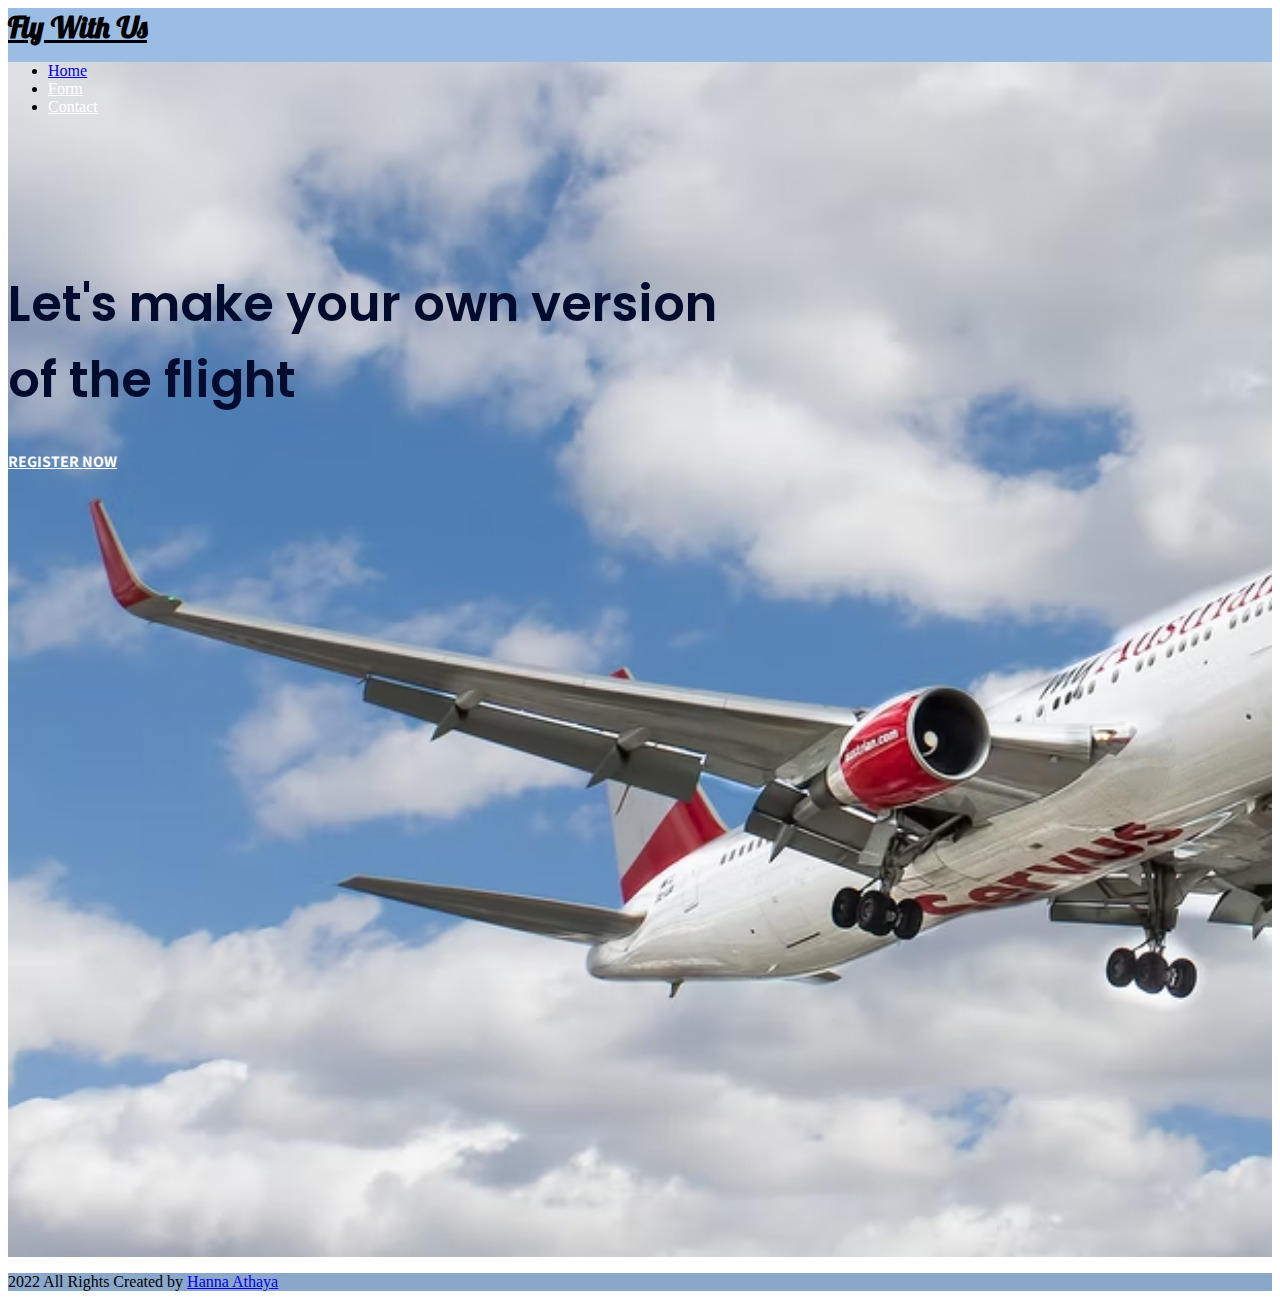
<file: Tugas Praktikum 5/index.html>
<!DOCTYPE html>
<html lang="en">
  <head>
    <meta charset="UTF-8" />
    <meta http-equiv="X-UA-Compatible" content="IE=edge" />
    <meta name="viewport" content="width=device-width, initial-scale=1.0" />
    <!-- My CSS -->
    <link rel="stylesheet" href="style.css" />
    <!-- Bootstrap CSS -->
    <link href="https://cdn.jsdelivr.net/npm/bootstrap@5.1.3/dist/css/bootstrap.min.css" rel="stylesheet" integrity="sha384-1BmE4kWBq78iYhFldvKuhfTAU6auU8tT94WrHftjDbrCEXSU1oBoqyl2QvZ6jIW3" crossorigin="anonymous" />
    <!-- Google font -->
    <link rel="preconnect" href="https://fonts.googleapis.com" />
    <link rel="preconnect" href="https://fonts.gstatic.com" crossorigin />
    <link
      href="https://fonts.googleapis.com/css2?family=Assistant:wght@200;300;400;500;600;700&family=Fredoka:wght@300;400;500&family=Lobster&family=Pacifico&family=Playfair+Display:ital,wght@0,400;0,500;0,600;1,400;1,500;1,600&family=Poppins:ital,wght@0,200;0,300;0,400;1,200;1,300;1,400&display=swap"
      rel="stylesheet"
    />
    <title>Tugas Hanna</title>
  </head>
  <body>
    <!-- Navbar -->
    <div class="navbar navbar-expand-lg" style="background-color: #9bbde4">
      <div class="container">
        <a class="navbar-brand" href="#"><strong>Fly With Us</strong></a>
        <ul class="nav nav-pills ms-auto">
          <li class="nav-item">
            <a class="nav-link active" aria-current="page" href="index.html">Home</a>
          </li>
          <li class="nav-item">
            <a class="nav-link" href="form.php" style="color: white">Form</a>
          </li>
          <li class="nav-item">
            <a class="nav-link" href="contact.html" style="color: white">Contact</a>
          </li>
        </ul>
      </div>
    </div>
    <!-- End of Navbar -->
    <!-- Header -->
    <header class="text-center">
      <h1 style="font-size: 50px; font-weight: 600">
        Let's make your own version <br />
        of the flight
      </h1>
      <a href="form.php" class="btn btn-warning" style="color: white">REGISTER NOW</a>
    </header>

    <!-- Footer -->
    <footer class="text-center p-2" style="background-color: #8ba8ca">
      <p class="text-white">2022 All Rights Created by <a href="https://www.instagram.com/hann.thuu/" target="_blank" class="text-white fw-bold">Hanna Athaya</a></p>
    </footer>
    <!-- End of footer -->
  </body>
</html>
</file>
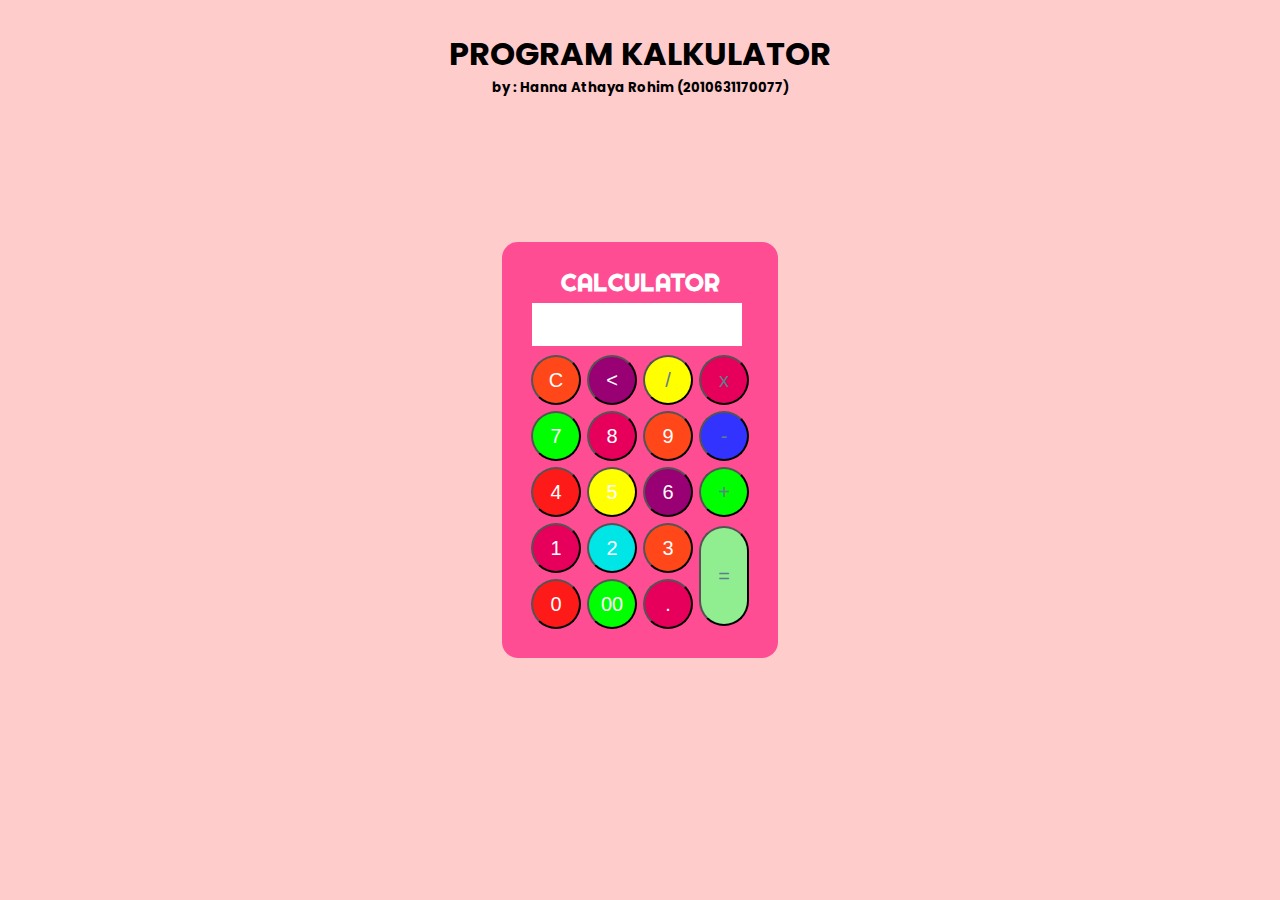
<file: Tugas Praktikum 3/Kalkulator/index.html>
<!DOCTYPE html>
<html lang="en">
<head>
    <meta charset="UTF-8">
    <meta http-equiv="X-UA-Compatible" content="IE=edge">
    <meta name="viewport" content="width=device-width, initial-scale=1.0">
    <title>Kalkulator</title>
    <link rel="stylesheet" href="style.css">

<style>
@import url('https://fonts.googleapis.com/css2?family=Poppins:wght@300&family=Righteous&display=swap');
</style>

<script src="kalkulator.js"></script>
</head>
<body>
    <div class="kalku">
        <div class="name">
            <h1>PROGRAM KALKULATOR</h1>
            <h5>by : Hanna Athaya Rohim (2010631170077)</h5>
        </div>
        
        <div class="main">
            <h2>Calculator</h2>
            <form name="form">
                <input class="textarea" name="textarea">
            </form>

            <table>
                <tr>
                    <td><input style="background-color: #ff471a;" class="button" type="button" value="C" onclick="clean()"></td>
                    <td><input style="background-color: #990073;" class="button" type="button" value="<" onclick="back()"></td> 
                    <td><input style="background-color: #ffff00;" class="button btn-green" type="button" value="/" onclick="insert(' / ')"></td> 
                    <td><input style="background-color: #e6005c;" class="button btn-green" type="button" value="x" onclick="insert(' * ')"></td>  
                </tr>
                <tr>
                    <td><input style="background-color: #00ff00;" class="button" type="button" value="7" onclick="insert(7)"></td>
                    <td><input style="background-color: #e6005c ;" class="button" type="button" value="8" onclick="insert(8)"></td> 
                    <td><input style="background-color: #ff471a;" class="button" type="button" value="9" onclick="insert(9)"></td> 
                    <td><input style="background-color: #3333ff;" class="button btn-green" type="button" value="-" onclick="insert(' - ')"></td>  
                </tr>
                <tr>
                    <td><input style="background-color: #ff1a1a;" class="button" type="button" value="4" onclick="insert(4)"></td>
                    <td><input style="background-color: #ffff00;" class="button" type="button" value="5" onclick="insert(5)"></td>
                    <td><input style="background-color: #990073;" class="button" type="button" value="6" onclick="insert(6)"></td>
                    <td><input style="background-color: #00ff00;" class="button btn-green" type="button" value="+" onclick="insert(' + ')"></td>
                </tr>
                <tr>
                    <td><input style="background-color: #e6005c;" class="button" type="button" value="1" onclick="insert(1)"></td>
                    <td><input style="background-color: #00e6e6;" class="button" type="button" value="2" onclick="insert(2)"></td> 
                    <td><input style="background-color: #ff471a;" class="button" type="button" value="3" onclick="insert(3)"></td> 
                    <td rowspan="2"><input style="height: 100px;" class="button btn-green" type="button" value="=" onclick="equal()"></td>  
                </tr>
                <tr>
                    <td><input style="background-color: #ff1a1a;" class="button" type="button" value="0" onclick="insert(0)"></td>
                    <td><input style="background-color: #00ff00" class="button" type="button" value="00" onclick="insert('00')"></td> 
                    <td><input style="background-color: #e6005c;" class="button" type="button" value="." onclick="insert('.')"></td> 
                </tr>
            </table>
    </div>
</div>
    
</body>
</html>
</file>
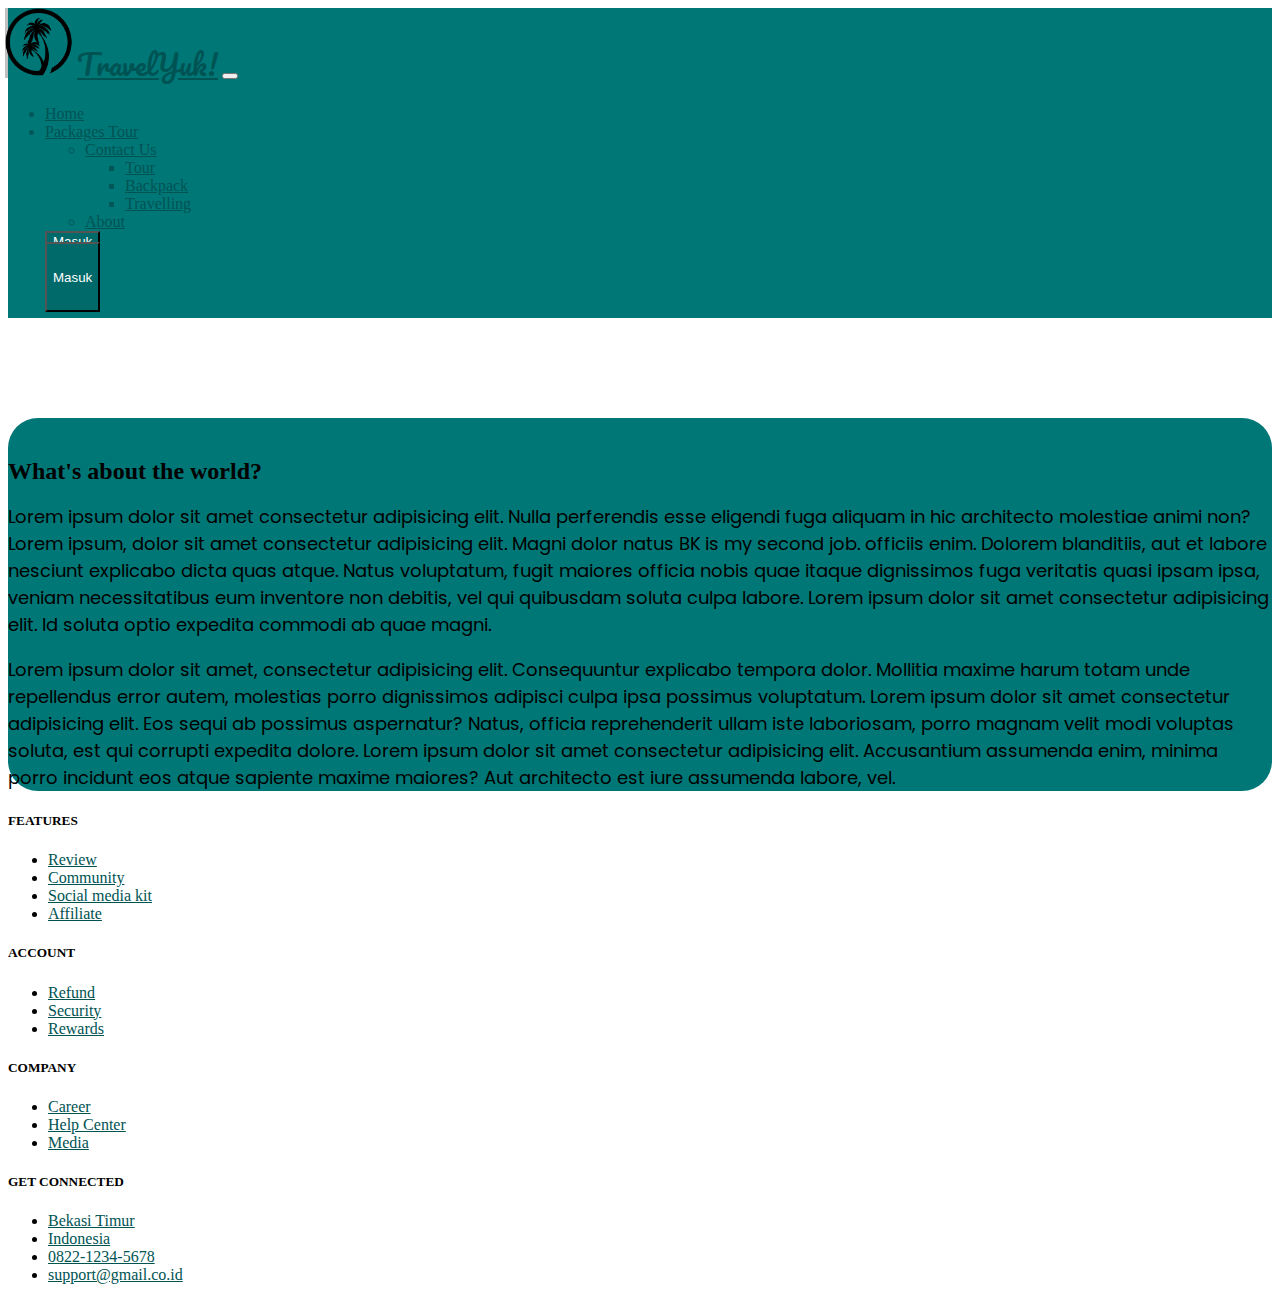
<file: Projek UTS/about.html>
<!DOCTYPE html>
<html lang="en">
  <head>
    <meta charset="UTF-8" />
    <meta http-equiv="X-UA-Compatible" content="IE=edge" />
    <meta name="viewport" content="width=device-width, initial-scale=1.0" />
    <!-- Font google -->
    <link rel="preconnect" href="https://fonts.googleapis.com" />
    <link rel="preconnect" href="https://fonts.gstatic.com" crossorigin />
    <link rel="preconnect" href="https://fonts.googleapis.com" />
    <link rel="preconnect" href="https://fonts.googleapis.com" />
    <link rel="preconnect" href="https://fonts.gstatic.com" crossorigin />
    <link
      href="https://fonts.googleapis.com/css2?family=Assistant:wght@200;300;400;500;600;700&family=Fredoka:wght@300;400;500&family=Pacifico&family=Playfair+Display:ital,wght@0,400;0,500;0,600;1,400;1,500;1,600&family=Poppins:ital,wght@0,200;0,300;0,400;1,200;1,300;1,400&display=swap"
      rel="stylesheet"
    />
    <!-- Bootstrap CSS-->
    <link href="https://cdn.jsdelivr.net/npm/bootstrap@5.1.3/dist/css/bootstrap.min.css" rel="stylesheet" integrity="sha384-1BmE4kWBq78iYhFldvKuhfTAU6auU8tT94WrHftjDbrCEXSU1oBoqyl2QvZ6jIW3" crossorigin="anonymous" />
    <!-- Xzoom CSS -->
    <link rel="stylesheet" href="xzoom/xzoom.css" />
    <!-- My CSS -->
    <link rel="stylesheet" href="style.css" />
    <title>Tour and Travel</title>
  </head>
  <body>
    <!-- Navbar -->
    <div class="d-flex justify-content-center">
      <nav class="navbar navbar-expand-lg navbar-light bg-light py-0">
        <div class="container con-navbar">
          <img src="img/travelyu.png" alt="" width="68" height="68" />
          <a class="navbar-brand" href="#" style="font-family: 'Pacifico', cursive">TravelYuk!</a>
          <button class="navbar-toggler navbar-toggler-right" type="button" data-bs-toggle="collapse" data-bs-target="#navbarNavDropdown" aria-controls="navbarNavDropdown" aria-expanded="false" aria-label="Toggle navigation">
            <span class="navbar-toggler-icon"></span>
          </button>
          <div class="collapse navbar-collapse" id="navbarNavDropdown">
            <ul class="navbar-nav ms-auto" style="color: #015757">
              <li class="nav-item">
                <a class="nav-link active" aria-current="page" href="#">Home</a>
              </li>
              <li class="nav-item">
                <a class="nav-link" href="details.html">Packages Tour</a>
              </li>
              <ul class="navbar-nav">
                <li class="nav-item dropdown">
                  <a class="nav-link dropdown-toggle" href="#" id="navbarDarkDropdownMenuLink" role="button" data-bs-toggle="dropdown" aria-expanded="false"> Contact Us </a>
                  <ul class="dropdown-menu dropdown-menu-dark" aria-labelledby="navbarDarkDropdownMenuLink">
                    <li><a class="dropdown-item" href="#">Tour</a></li>
                    <li><a class="dropdown-item" href="#">Backpack</a></li>
                    <li><a class="dropdown-item" href="#">Travelling</a></li>
                  </ul>
                </li>
                <li class="nav-item">
                  <a class="nav-link" href="#">About</a>
                </li>
              </ul>

              <!-- Mobile Button -->
              <form action="" class="form-inline d-sm-block d-md-none">
                <button class="btn btn-login my-2 my-sm-0">Masuk</button>
              </form>
              <!-- End of mobile button -->
              <!-- Desktop button -->
              <form action="" class="form-inline my-lg-0 d-none d-md-block">
                <button class="btn btn-login btn-navbar-right my-sm-0 px-4">Masuk</button>
              </form>
              <!-- end of desktop button -->
            </ul>
          </div>
        </div>
      </nav>
    </div>
    <!-- End of Navbar -->
    <section class="section-details-header"></section>
    <div class="container">
      <section id="about">
        
          <div class="container-fluid" style="background-color: #007777">
            <div class="row text-center">
              <div class="col mb-3">
                <h2 class="caption">What's about the world?</h2>
              </div>
            </div>
            <div class="row justify-content-center">
              <div class="col-4">
                <p>
                  Lorem ipsum dolor sit amet consectetur adipisicing elit. Nulla perferendis esse eligendi fuga aliquam in hic architecto molestiae animi non? Lorem ipsum, dolor sit amet consectetur adipisicing elit. Magni dolor natus
                  BK is my second job. officiis enim. Dolorem blanditiis, aut et labore nesciunt explicabo dicta quas atque. Natus voluptatum, fugit maiores officia nobis quae itaque dignissimos fuga veritatis quasi ipsam ipsa, veniam necessitatibus eum
                  inventore non debitis, vel qui quibusdam soluta culpa labore. Lorem ipsum dolor sit amet consectetur adipisicing elit. Id soluta optio expedita commodi ab quae magni.
                </p>
              </div>
              <div class="col-4">
                <p>
                  Lorem ipsum dolor sit amet, consectetur adipisicing elit. Consequuntur explicabo tempora dolor. Mollitia maxime harum totam unde repellendus error autem, molestias porro dignissimos adipisci culpa ipsa possimus voluptatum.
                  Lorem ipsum dolor sit amet consectetur adipisicing elit. Eos sequi ab possimus aspernatur? Natus, officia reprehenderit ullam iste laboriosam, porro magnam velit modi voluptas soluta, est qui corrupti expedita dolore.
                  Lorem ipsum dolor sit amet consectetur adipisicing elit. Accusantium assumenda enim, minima porro incidunt eos atque sapiente maxime maiores? Aut architecto est iure assumenda labore, vel.
                </p>
              </div>

            </div>
          </div>
        </svg>
      </section>
    </div>
    <!-- Footer -->
    <footer class="section-footer mt-5 bb-4 border-top">
      <div class="container pt-5 pb-5">
        <div class="row justify-content-center">
          <div class="col-12">
            <div class="row">
              <div class="col-12 col-lg-3">
                <h5>FEATURES</h5>
                <ul class="list-unstyled">
                  <li><a href="">Review</a></li>
                  <li><a href="">Community</a></li>
                  <li><a href="">Social media kit</a></li>
                  <li><a href="">Affiliate</a></li>
                </ul>
              </div>
              <div class="col-12 col-lg-3">
                <h5>ACCOUNT</h5>
                <ul class="list-unstyled">
                  <li><a href="">Refund</a></li>
                  <li><a href="">Security</a></li>
                  <li><a href="">Rewards</a></li>
                </ul>
              </div>
              <div class="col-12 col-lg-3">
                <h5>COMPANY</h5>
                <ul class="list-unstyled">
                  <li><a href="">Career</a></li>
                  <li><a href="">Help Center</a></li>
                  <li><a href="">Media</a></li>
                </ul>
              </div>
              <div class="col-12 col-lg-3">
                <h5>GET CONNECTED</h5>
                <ul class="list-unstyled">
                  <li><a href="">Bekasi Timur</a></li>
                  <li><a href="">Indonesia</a></li>
                  <li><a href="">0822-1234-5678</a></li>
                  <li><a href="">support@gmail.co.id</a></li>
                </ul>
              </div>
            </div>
          </div>
        </div>
      </div>
    </footer>
    <!-- Bootstrap JS -->
    <script src="https://cdn.jsdelivr.net/npm/bootstrap@5.1.3/dist/js/bootstrap.bundle.min.js" integrity="sha384-ka7Sk0Gln4gmtz2MlQnikT1wXgYsOg+OMhuP+IlRH9sENBO0LRn5q+8nbTov4+1p" crossorigin="anonymous"></script>
    <script src="xzoom/xzoom.min.js"></script>
  </body>
</html>
</file>
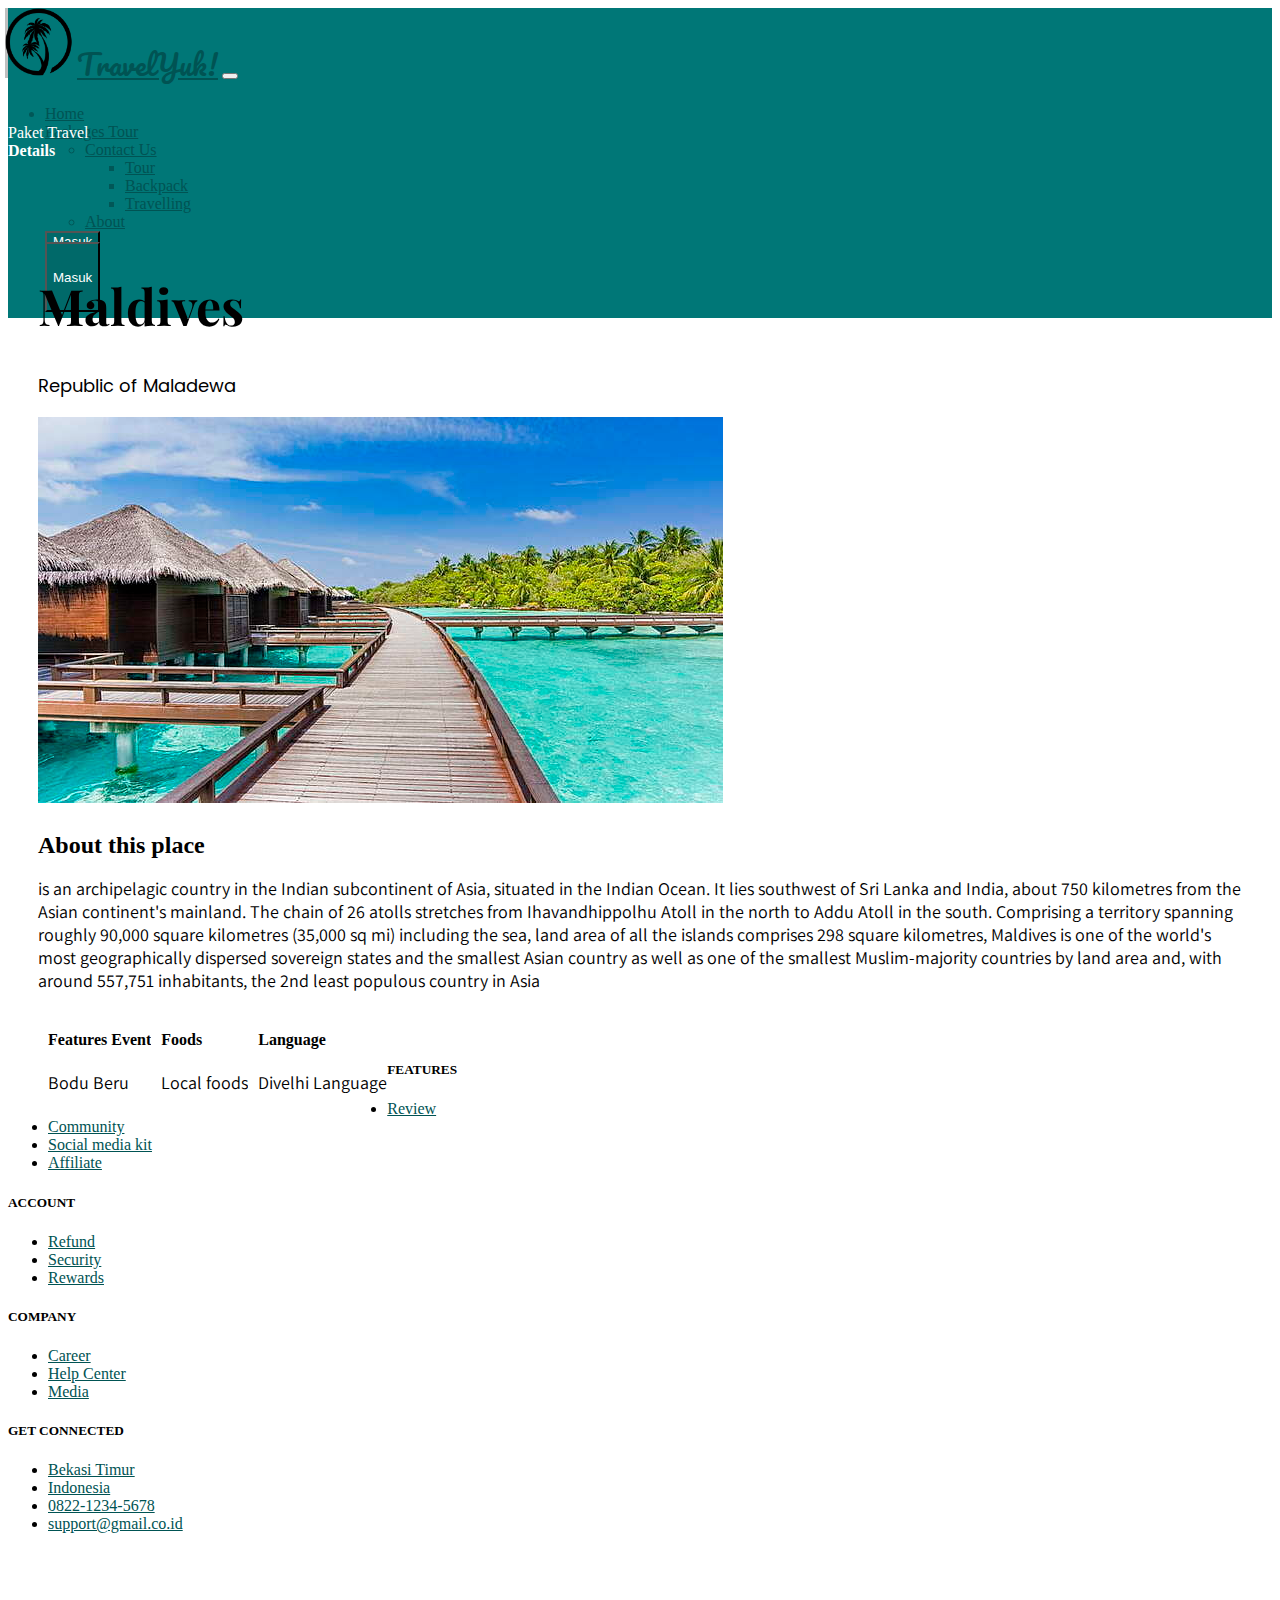
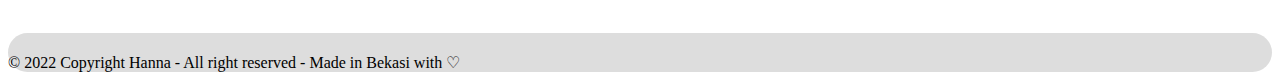
<file: Projek UTS/details.html>
<!DOCTYPE html>
<html lang="en">
  <head>
    <meta charset="UTF-8" />
    <meta http-equiv="X-UA-Compatible" content="IE=edge" />
    <meta name="viewport" content="width=device-width, initial-scale=1.0" />
    <!-- Font google -->
    <link rel="preconnect" href="https://fonts.googleapis.com" />
    <link rel="preconnect" href="https://fonts.gstatic.com" crossorigin />
    <link rel="preconnect" href="https://fonts.googleapis.com" />
    <link rel="preconnect" href="https://fonts.googleapis.com" />
    <link rel="preconnect" href="https://fonts.gstatic.com" crossorigin />
    <link
      href="https://fonts.googleapis.com/css2?family=Assistant:wght@200;300;400;500;600;700&family=Fredoka:wght@300;400;500&family=Pacifico&family=Playfair+Display:ital,wght@0,400;0,500;0,600;1,400;1,500;1,600&family=Poppins:ital,wght@0,200;0,300;0,400;1,200;1,300;1,400&display=swap"
      rel="stylesheet"
    />
    <!-- Bootstrap CSS-->
    <link href="https://cdn.jsdelivr.net/npm/bootstrap@5.1.3/dist/css/bootstrap.min.css" rel="stylesheet" integrity="sha384-1BmE4kWBq78iYhFldvKuhfTAU6auU8tT94WrHftjDbrCEXSU1oBoqyl2QvZ6jIW3" crossorigin="anonymous" />
    <!-- Bootstrap CSS-->
    <link href="https://cdn.jsdelivr.net/npm/bootstrap@5.1.3/dist/css/bootstrap.min.css" rel="stylesheet" integrity="sha384-1BmE4kWBq78iYhFldvKuhfTAU6auU8tT94WrHftjDbrCEXSU1oBoqyl2QvZ6jIW3" crossorigin="anonymous" />
    <!-- My CSS -->
    <link rel="stylesheet" href="style.css" />
    <title>Tour and Travel</title>
  </head>
  <body>
    <!-- Navbar -->
    <div class="d-flex justify-content-center">
      <nav class="navbar navbar-expand-lg navbar-light bg-light py-0">
        <div class="container con-navbar">
          <img src="img/travelyu.png" alt="" width="68" height="68" />
          <a class="navbar-brand" href="#" style="font-family: 'Pacifico', cursive">TravelYuk!</a>
          <button class="navbar-toggler navbar-toggler-right" type="button" data-bs-toggle="collapse" data-bs-target="#navbarNavDropdown" aria-controls="navbarNavDropdown" aria-expanded="false" aria-label="Toggle navigation">
            <span class="navbar-toggler-icon"></span>
          </button>
          <div class="collapse navbar-collapse" id="navbarNavDropdown">
            <ul class="navbar-nav ms-auto" style="color: #015757">
              <li class="nav-item">
                <a class="nav-link active" aria-current="page" href="index.html">Home</a>
              </li>
              <li class="nav-item">
                <a class="nav-link" href="details.html">Packages Tour</a>
              </li>
              <ul class="navbar-nav">
                <li class="nav-item dropdown">
                  <a class="nav-link dropdown-toggle" href="#" id="navbarDarkDropdownMenuLink" role="button" data-bs-toggle="dropdown" aria-expanded="false"> Contact Us </a>
                  <ul class="dropdown-menu dropdown-menu-dark" aria-labelledby="navbarDarkDropdownMenuLink">
                    <li><a class="dropdown-item" href="#">Tour</a></li>
                    <li><a class="dropdown-item" href="#">Backpack</a></li>
                    <li><a class="dropdown-item" href="#">Travelling</a></li>
                  </ul>
                </li>
                <li class="nav-item">
                  <a class="nav-link" href="#">About</a>
                </li>
              </ul>

              <!-- Mobile Button -->
              <form action="" class="form-inline d-sm-block d-md-none">
                <button class="btn btn-login my-2 my-sm-0">Masuk</button>
              </form>
              <!-- End of mobile button -->
              <!-- Desktop button -->
              <form action="" class="form-inline my-lg-0 d-none d-md-block">
                <button class="btn btn-login btn-navbar-right my-sm-0 px-4">Masuk</button>
              </form>
              <!-- end of desktop button -->
            </ul>
          </div>
        </div>
      </nav>
    </div>
    <!-- End of Navbar -->
    <main>
      <section class="section-details-header"></section>
      <section class="section-details-content">
        <div class="container">
          <div class="row">
            <div class="col">
              <nav>
                <ol class="breadcrumb">
                  <li class="breadcrumb-item">Paket Travel</li>
                  <li class="breadcrumb-item act">Details</li>
                  <li></li>
                </ol>
              </nav>
            </div>
          </div>
          <div class="row">
            <div class="col-lg-8 pl-lg-9">
              <div class="card card-details">
                <h1>Maldives</h1>
                <p>Republic of Maladewa</p>
                <div class="gallery">
                  <img src="img/maladewa.jpg" alt="Maldives Island" />
                </div>
                <h2>About this place</h2>
                <p class="details">
                  is an archipelagic country in the Indian subcontinent of Asia, situated in the Indian Ocean. It lies southwest of Sri Lanka and India, about 750 kilometres from the Asian continent's mainland. The chain of 26 atolls
                  stretches from Ihavandhippolhu Atoll in the north to Addu Atoll in the south. Comprising a territory spanning roughly 90,000 square kilometres (35,000 sq mi) including the sea, land area of all the islands comprises 298
                  square kilometres, Maldives is one of the world's most geographically dispersed sovereign states and the smallest Asian country as well as one of the smallest Muslim-majority countries by land area and, with around 557,751
                  inhabitants, the 2nd least populous country in Asia
                </p>
                <div class="features row">
                  <div class="col-md-4 border-end">
                    <div class="description">
                      <h4>Features Event</h4>
                      <p class="details">Bodu Beru</p>
                    </div>
                  </div>
                  <div class="col-md-4 border-end">
                    <div class="description">
                      <h4>Foods</h4>
                      <p class="details">Local foods</p>
                    </div>
                  </div>
                  <div class="col-md-4">
                    <div class="description">
                      <h4>Language</h4>
                      <p class="details">Divelhi Language</p>
                    </div>
                  </div>
                </div>
              </div>
            </div>
          </div>
        </div>
      </section>
    </main>
    <!-- Footer -->
    <footer class="section-footer mt-5 bb-4 border-top">
      <div class="container pt-5 pb-5">
        <div class="row justify-content-center">
          <div class="col-12">
            <div class="row">
              <div class="col-12 col-lg-3">
                <h5>FEATURES</h5>
                <ul class="list-unstyled">
                  <li><a href="">Review</a></li>
                  <li><a href="">Community</a></li>
                  <li><a href="">Social media kit</a></li>
                  <li><a href="">Affiliate</a></li>
                </ul>
              </div>
              <div class="col-12 col-lg-3">
                <h5>ACCOUNT</h5>
                <ul class="list-unstyled">
                  <li><a href="">Refund</a></li>
                  <li><a href="">Security</a></li>
                  <li><a href="">Rewards</a></li>
                </ul>
              </div>
              <div class="col-12 col-lg-3">
                <h5>COMPANY</h5>
                <ul class="list-unstyled">
                  <li><a href="">Career</a></li>
                  <li><a href="">Help Center</a></li>
                  <li><a href="">Media</a></li>
                </ul>
              </div>
              <div class="col-12 col-lg-3">
                <h5>GET CONNECTED</h5>
                <ul class="list-unstyled">
                  <li><a href="">Bekasi Timur</a></li>
                  <li><a href="">Indonesia</a></li>
                  <li><a href="">0822-1234-5678</a></li>
                  <li><a href="">support@gmail.co.id</a></li>
                </ul>
              </div>
            </div>
          </div>
        </div>
      </div>
      <div class="container-fluid" style="background-color: #dddddd">
        <div class="row border-top justify-content-center align-center py-3">
          <div class="col-auto text-gray-500 font-weight-light">© 2022 Copyright Hanna - All right reserved - Made in Bekasi with ♡</div>
        </div>
      </div>
    </footer>
    <!-- Bootstrap JS -->
    <script src="https://cdn.jsdelivr.net/npm/bootstrap@5.1.3/dist/js/bootstrap.bundle.min.js" integrity="sha384-ka7Sk0Gln4gmtz2MlQnikT1wXgYsOg+OMhuP+IlRH9sENBO0LRn5q+8nbTov4+1p" crossorigin="anonymous"></script>
  </body>
</html>
</file>
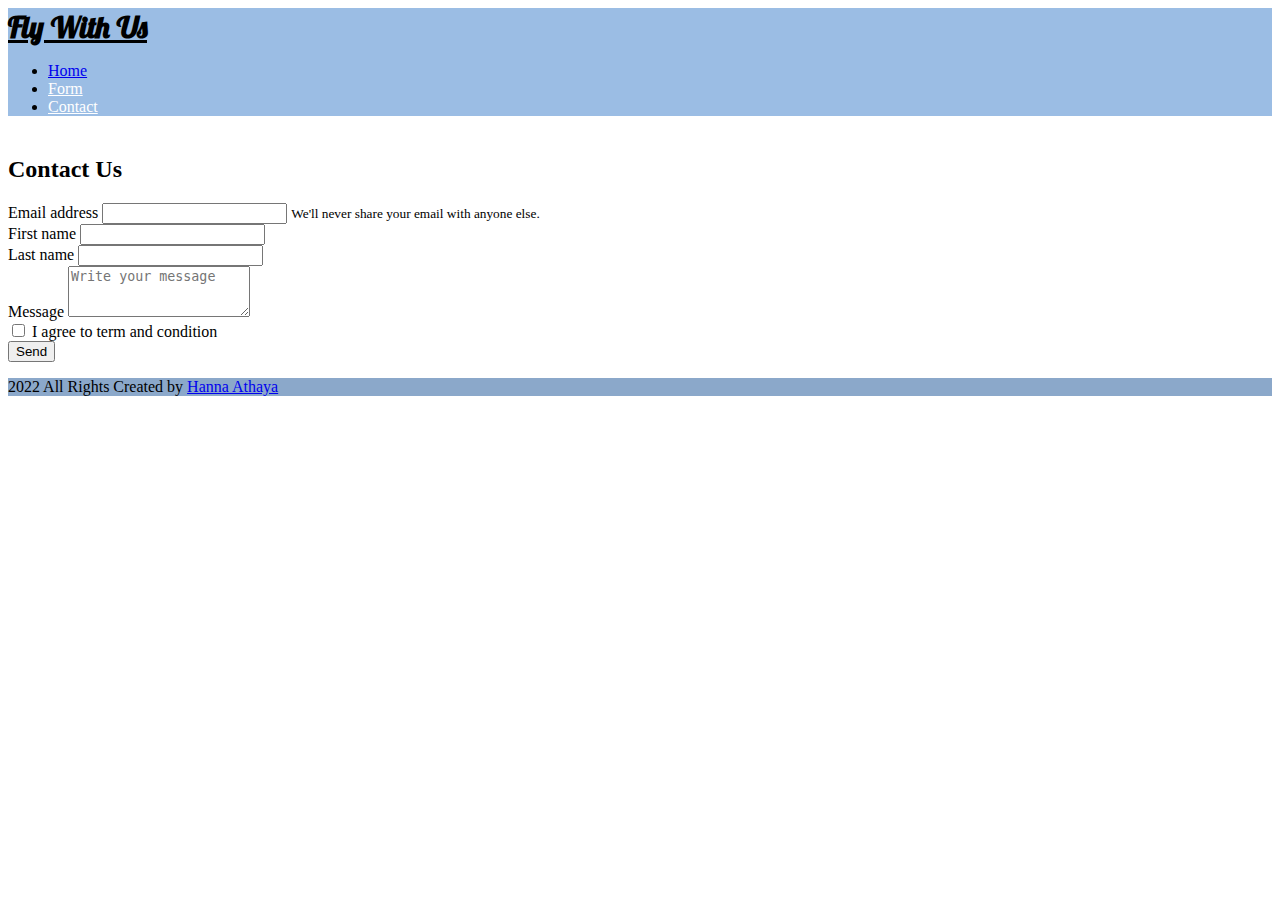
<file: Tugas Praktikum 5/contact.html>
<!DOCTYPE html>
<html lang="en">
  <head>
    <meta charset="UTF-8" />
    <meta http-equiv="X-UA-Compatible" content="IE=edge" />
    <meta name="viewport" content="width=device-width, initial-scale=1.0" />
    <!-- My CSS -->
    <link rel="stylesheet" href="style.css" />
    <!-- Bootstrap CSS -->
    <link href="https://cdn.jsdelivr.net/npm/bootstrap@5.1.3/dist/css/bootstrap.min.css" rel="stylesheet" integrity="sha384-1BmE4kWBq78iYhFldvKuhfTAU6auU8tT94WrHftjDbrCEXSU1oBoqyl2QvZ6jIW3" crossorigin="anonymous" />
    <!-- Google font -->
    <link rel="preconnect" href="https://fonts.googleapis.com" />
    <link rel="preconnect" href="https://fonts.gstatic.com" crossorigin />
    <link
      href="https://fonts.googleapis.com/css2?family=Assistant:wght@200;300;400;500;600;700&family=Fredoka:wght@300;400;500&family=Lobster&family=Pacifico&family=Playfair+Display:ital,wght@0,400;0,500;0,600;1,400;1,500;1,600&family=Poppins:ital,wght@0,200;0,300;0,400;1,200;1,300;1,400&display=swap"
      rel="stylesheet"
    />
    <title>Contact Us</title>
  </head>
  <body>
    <!-- Navbar -->
    <div class="navbar navbar-expand-lg" style="background-color: #9bbde4">
      <div class="container">
        <a class="navbar-brand" href="#"><strong>Fly With Us</strong></a>
        <ul class="nav nav-pills ms-auto">
          <li class="nav-item">
            <a class="nav-link" aria-current="page" href="index.html">Home</a>
          </li>
          <li class="nav-item">
            <a class="nav-link" href="form.php" style="color: white">Form</a>
          </li>
          <li class="nav-item">
            <a class="nav-link active" href="contact.html" style="color: white">Contact</a>
          </li>
        </ul>
      </div>
    </div>
    <!-- End of Navbar -->
    <div class="container">
      <div class="container mb-5">
        <h2 class="caption">Contact Us</h2>
        <form>
          <div class="form-group">
            <div class="col-md-8 mb-3">
              <label for="exampleInputEmail1">Email address</label>
              <input type="email" class="form-control" id="exampleInputEmail1" aria-describedby="emailHelp" />
              <small id="emailHelp" class="form-text text-muted">We'll never share your email with anyone else.</small>
            </div>
          </div>
          <div class="row">
            <div class="col-md-4 mb-3">
              <label for="name">First name</label>
              <input type="text" class="form-control" placeholder="" />
            </div>
            <div class="col-md-4 mb-3">
              <label for="name1">Last name</label>
              <input type="text" class="form-control" placeholder="" />
            </div>
          </div>
          <div class="form-group">
            <div class="col-md-8 mb-3">
              <label for="message">Message</label>
              <textarea class="form-control" id="exampleFormControlTextarea1" rows="3" placeholder="Write your message"></textarea>
            </div>
          </div>
          <div class="form-group form-check mb-3">
            <input type="checkbox" class="form-check-input" id="exampleCheck1" />
            <label class="form-check-label" for="exampleCheck1">I agree to term and condition</label>
          </div>
          <button type="submit" class="btn btn-primary">Send</button>
        </form>
      </div>
    </div>

    <!-- Footer -->
    <footer class="text-center p-2" style="background-color: #8ba8ca">
      <p class="text-white">2022 All Rights Created by <a href="https://www.instagram.com/hann.thuu/" target="_blank" class="text-white fw-bold">Hanna Athaya</a></p>
    </footer>
    <!-- End of footer -->
  </body>
</html>
</file>
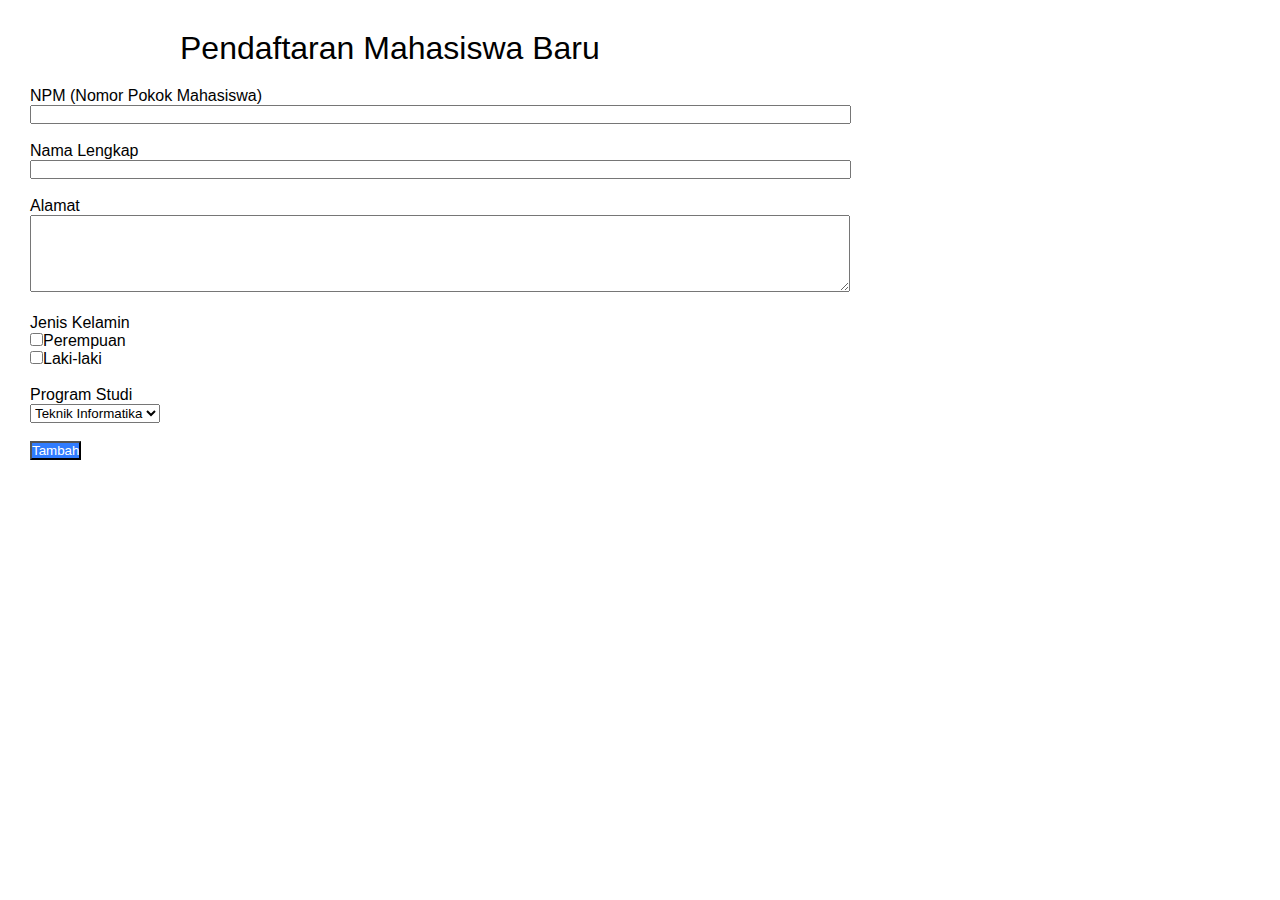
<file: Tugas Praktikum 2/no.1 Form/form.html>
<!DOCTYPE html>
<html lang="en">
<head>
    <meta charset="UTF-8">
    <meta http-equiv="X-UA-Compatible" content="IE=edge">
    <meta name="creator" content="Hanna Athaya">
    <title>Praktikum 2 PBW</title>
    <link rel="stylesheet" href="form.css">
</head>
<body>
    <div class="form1">
        <h1>Pendaftaran Mahasiswa Baru</h1>
    <form action="">
        <label for="npm">NPM (Nomor Pokok Mahasiswa)</label> <br>
        <input type="text" id="npm" size="100px">
        <br><br>

        <label for="nama">Nama Lengkap</label> <br>
        <input type="text" id="nama" size="100px">
        <br> <br>

        <label for="alamat">Alamat</label> <br>
        <textarea name="alamat" id="alamat" cols="100" rows="5"></textarea>
        <br> <br>

        <label for="jk">Jenis Kelamin</label> <br>
        <input type="checkbox" name="jk" value="perempuan">Perempuan <br>
        <input type="checkbox" name="jk" value="laki-laki">Laki-laki
        <br> <br>

        <label for="prodi">Program Studi</label> <br>
        <select name="jurusan" id="">
            <option value="ti">Teknik Informatika</option>
            <option value="si">Sistem Informasi</option>
        </select>
        <br> <br>

        <input type="submit" value="Tambah" style="color: white; background-color: #307CFF;">
    </form>
    </div>
    
    
</body>
</html>
</file>
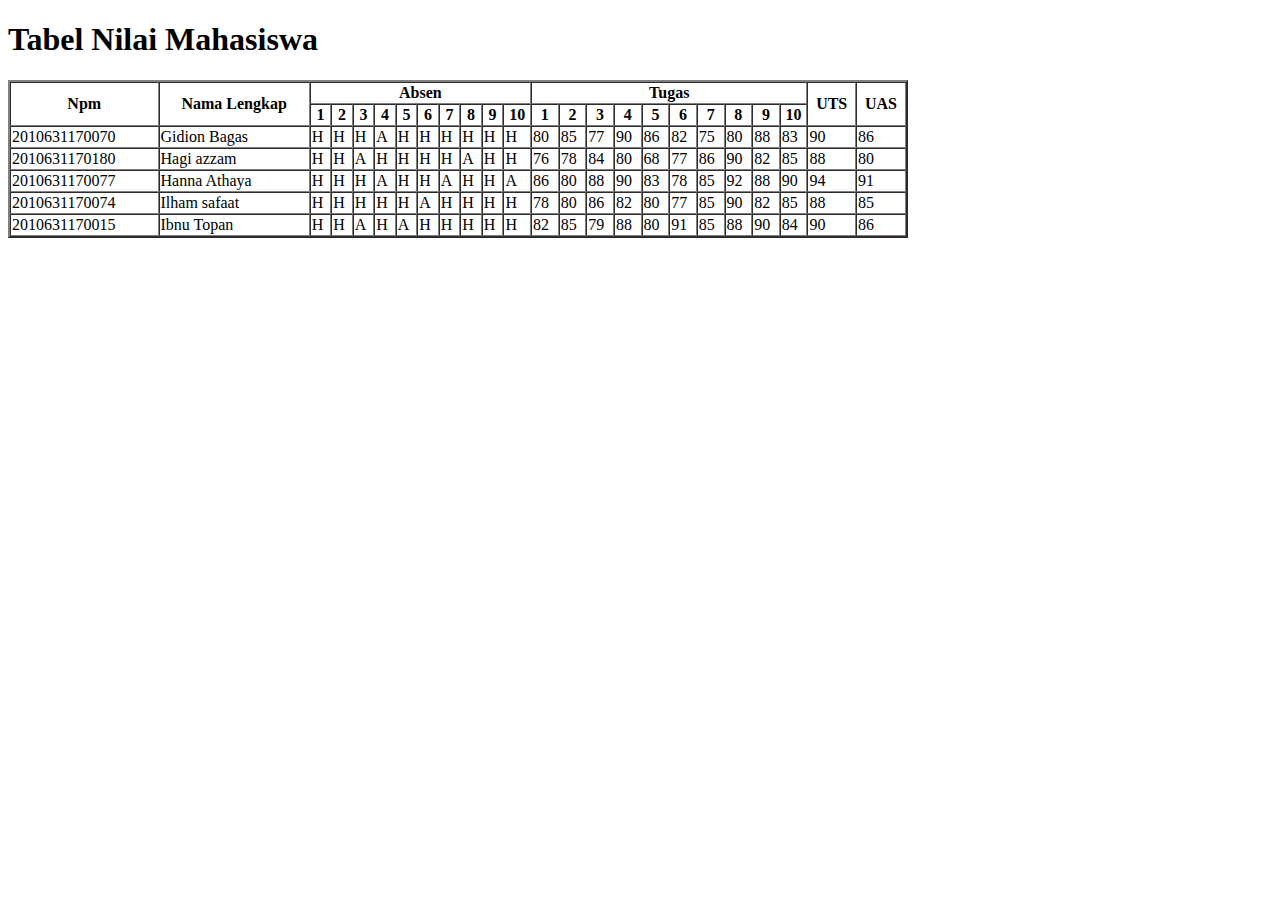
<file: Tugas Praktikum 2/no.2 Tabel/tabel.html>
<!DOCTYPE html>
<html lang="en">
<head>
    <meta charset="UTF-8">
    <meta http-equiv="X-UA-Compatible" content="IE=edge">
    <meta name="viewport" content="width=device-width, initial-scale=1.0">
    <title>Praktikum 2 PBW</title>
    <link rel="stylesheet" href="tabel.css
    <link rel="preconnect" href="https://fonts.googleapis.com">
<link rel="preconnect" href="https://fonts.gstatic.com" crossorigin>
<link href="https://fonts.googleapis.com/css2?family=Roboto:wght@300&display=swap" rel="stylesheet">
<body>
    <div class="table">
        <h1>Tabel Nilai Mahasiswa</h1>
    <table border="2" width="900" cellspacing="0">
        <tr>
                <th colspan="3" rowspan="2">Npm</th>
                <th colspan="4" rowspan="2">Nama Lengkap</th>
                <th colspan="10">Absen</th>
                <th colspan="10">Tugas</th>
                <th colspan="2" rowspan="2">UTS</th>
                <th colspan="2" rowspan="2">UAS</th>
        </tr>
        <tr>
            <th> 1 </th>
            <th> 2 </th>
            <th> 3 </th>
            <th> 4 </th>
            <th> 5 </th>
            <th> 6 </th>
            <th> 7 </th>
            <th> 8 </th>
            <th> 9 </th>
            <th> 10 </th>
            <th> 1 </th>
            <th> 2 </th>
            <th> 3 </th>
            <th> 4 </th>
            <th> 5 </th>
            <th> 6 </th>
            <th> 7 </th>
            <th> 8 </th>
            <th> 9 </th>
            <th> 10 </th>
        </tr>
        <tr>
            <td colspan="3" >2010631170070</td>
            <td colspan="4">Gidion Bagas</td>
            <td>H</td>
            <td>H</td>
            <td>H</td>
            <td>A</td>
            <td>H</td>
            <td>H</td>
            <td>H</td>
            <td>H</td>
            <td>H</td>
            <td>H</td>
            <td>80</td>
            <td>85</td>
            <td>77</td>
            <td>90</td>
            <td>86</td>
            <td>82</td>
            <td>75</td>
            <td>80</td>
            <td>88</td>
            <td>83</td>
            <td colspan="2">90</td>
            <td colspan="2">86</td>
            
        </tr>
        <tr>
            <td colspan="3">2010631170180</td>
            <td colspan="4">Hagi azzam</td>
            <td>H</td>
            <td>H</td>
            <td>A</td>
            <td>H</td>
            <td>H</td>
            <td>H</td>
            <td>H</td>
            <td>A</td>
            <td>H</td>
            <td>H</td>
            <td>76</td>
            <td>78</td>
            <td>84</td>
            <td>80</td>
            <td>68</td>
            <td>77</td>
            <td>86</td>
            <td>90</td>
            <td>82</td>
            <td>85</td>
            <td colspan="2">88</td>
            <td colspan="2">80</td>
        </tr>
        <tr>
            <td colspan="3">2010631170077</td>
            <td colspan="4">Hanna Athaya</td>
            <td>H</td>
            <td>H</td>
            <td>H</td>
            <td>A</td>
            <td>H</td>
            <td>H</td>
            <td>A</td>
            <td>H</td>
            <td>H</td>
            <td>A</td>
            <td>86</td>
            <td>80</td>
            <td>88</td>
            <td>90</td>
            <td>83</td>
            <td>78</td>
            <td>85</td>
            <td>92</td>
            <td>88</td>
            <td>90</td>
            <td colspan="2">94</td>
            <td colspan="2">91</td>
        </tr>
        <tr>
            <td colspan="3">2010631170074</td>
            <td colspan="4">Ilham safaat</td>
            <td>H</td>
            <td>H</td>
            <td>H</td>
            <td>H</td>
            <td>H</td>
            <td>A</td>
            <td>H</td>
            <td>H</td>
            <td>H</td>
            <td>H</td>
            <td>78</td>
            <td>80</td>
            <td>86</td>
            <td>82</td>
            <td>80</td>
            <td>77</td>
            <td>85</td>
            <td>90</td>
            <td>82</td>
            <td>85</td>
            <td colspan="2">88</td>
            <td colspan="2">85</td>
        </tr>
        <tr>
            <td colspan="3">2010631170015</td>
            <td colspan="4">Ibnu Topan</td>
            <td>H</td>
            <td>H</td>
            <td>A</td>
            <td>H</td>
            <td>A</td>
            <td>H</td>
            <td>H</td>
            <td>H</td>
            <td>H</td>
            <td>H</td>
            <td>82</td>
            <td>85</td>
            <td>79</td>
            <td>88</td>
            <td>80</td>
            <td>91</td>
            <td>85</td>
            <td>88</td>
            <td>90</td>
            <td>84</td>
            <td colspan="2">90</td>
            <td colspan="2">86</td>
        </tr>
    </table>
    </div>

    
        
</body>
</html>
</file>
<file: Projek UTS/style.css>
body {
  background-color: white;
}
.btn-login {
  background-color: #006969;
  color: white;
}
.btn-login:hover {
  background-color: #048f8f;
  color: white;
}
.con-navbar {
  background-color: #bfbfbf;
  height: 70px;
  margin-left: -3px;
}

.navbar-light {
  width: 1160px;
}
.btn-navbar-right {
  margin-top: -10px !important;
  margin-bottom: -10px !important;
  margin-right: -35px !important;
  height: 70px;
  border-radius: 0;
}

.nav-link {
  color: #005353 !important;
}
.nav-link:active {
  color: #005353 !important;
  font-weight: bold;
}

/*header*/
header {
  background-image: url("img/header.png");
  margin-top: -70px;
  padding: 170px 0 165px;
  background-size: cover;
  color: white;
}
h1 {
  font-size: 50px;
  font-family: "Playfair Display", serif;
  font-weight: bold;
}
p {
  font-size: 18px;
  font-family: "Poppins", sans-serif;
}
.btn-warning {
  background-color: #f8af23;
  color: white;
  font-weight: bold;
}
/*main*/
.section-stats {
  margin-top: -50px;
}
.stats-detail {
  background-color: #f8d20d;
  padding-top: 15px;
  color: white;
  padding-left: 30px;
  text-align: center;
}
h2 {
  font-size: 24px;
  margin-bottom: 0;
}
.stats {
  font-weight: 300;
}

/*popular*/
.section-popular {
  min-height: 540px;
  margin-bottom: -230px;
  margin-top: -50px;
}
.section-popular-heading {
  margin-top: 150px;
}
h3 {
  font-family: "Playfair Display", serif;
  font-size: 40px;
}
.paragrap {
  font-family:"Poppins", sans-serif ;
  font-size: 16px;
}
/*popular content*/
.card-travel {
  min-height: 380px;
  padding: 15px;
  color: white;
  background-size: cover;
  margin-bottom: 20px;
  border-radius: 10px;
}
.travel-country {
  font-size: 14px;
  color: white;
}
.travel-location {
  font-family: "Poppins", sans-serif;
  font-size: 25px;
}
.btn-travel-details {
  font-weight: 600;
  background-color: #f8af23;
  color: white;
}
.btn-travel-details:hover {
  background-color: #f8d20d;
  color: white;
}
/*network*/
.section-network {
  margin-top: -170px;
  padding-top: 280px;
  padding-bottom: 50px;
}
.img-partner {
  margin-top: -15px;
  margin-left: 15px;
  padding: 0;
  width: 410px;
  height: 160px;
}
/*testimonial*/
.section-testimonial-heading {
  color: #005353;
  background-color: #007777;
  min-height: 506px;
}
.row-testi {
  color: white;
  padding-top: 50px;
  padding-bottom: 30px;
}
.testimonial {
font-size: 20px ;
font-family: p;
}
.btn-need-help {
  background-color: #c9c9c9;
  color: #FAFAFA;
  font-weight: bold;
}
.btn-need-help:hover{
  background-color: #b8b8b8 ;
  color: #FAFAFA;
}
.section-testimonial-content {
  margin-top: -280px;
  padding-bottom: 50px;
}
.testimonial-content {
  min-height: 380px;
}
.testi {
 color: #7D7D7D ;
 font-size: 20px;
 font-family: font-family: 'Poppins', sans-serif;
}
.card-testimonial {
  padding: 40px 20px 10px;
  border-radius: 11px;
  margin-bottom: 20px;
}
/*Footer*/
a {
  color: #005353;
}

/* PAGE 2 */
  .section-details-header {
    min-height: 310px;
    background-color: #007777;
    margin-top: -70px;
  }
  .section-details-content {
   margin-top: -210px;
   min-height: 100vh; 
  }
.breadcrumb {
  color: white;
  padding: 0;
  margin-bottom: 30px;
}
.act {
  font-weight: bold;
}
.details {
  font-family: 'Assistant', sans-serif;
}
.card-details {
  padding: 30px;
  border-radius: 10px;
}
.description {
  margin-left: 10px;
  overflow: hidden;
  float: left;
}
.gallery {
  margin-top: 15px;
  margin-bottom: 25px;
}
.navbar-brand {
  font-family:'Pacifico', cursive;
  font-size: 28px;
}

/* Page 3 */
.container-fluid {
  margin-top: 100px;
  border-radius: 30px;
  padding-top: 20px;
}
</file>
<file: Tugas Praktikum 1/style.css>
*{
    margin: 0;
    padding: 0;
}

.container {
    width: 700px;
    margin: 50px auto;
}
.header {
    margin: auto;
    padding-bottom: 20px;
}
.content {
    box-sizing: border-box;
    margin-left: 20px;
    margin-top: 30px;
    padding: 10px;
    line-height: 25px;
    float: left;
}
h4{
    font-size: 12px;
    font-family: 'Open Sans', sans-serif ;
    text-align: center;
}
h1{
    text-align: center;
    font-family: 'Poppins', sans-serif ;
    font-size: 40px;
}
h2 {
    margin-top: 20px;
    margin-bottom: 10px;
    font-family: 'Poppins', sans-serif;
}
#daftar{
    font-family: 'Poppins', sans-serif;
}
.list {
    font-family: 'Montserrat', sans-serif;
    font-size: 14px;
    color: #0080ff;
}
p {
    font-family: 'Montserrat', sans-serif;;
    font-size: 14px;
    text-align: justify;
}
</file>
<file: Tugas Praktikum 4/style.css>
.navbar-brand {
  font-family: "Sniglet", cursive;
  font-weight: bolder;
  font-size: 25px;
}
#navbarNav {
  font-family: "Poppins", sans-serif;
  font-weight: 800;
}
.jumbotron {
  background-color: #ffcce0;
  padding-top: 2rem;
}
h1 {
  font-family: "Sniglet", cursive;
  font-weight: bolder;
}
.lead {
  font-family: "Poppins", sans-serif;
  font-size: medium;
}
#gallery {
  padding-left: 2rem;
  padding-right: 2rem;
}
.caption {
  font-family: "Averia Libre", cursive;
}
</file>
<file: Tugas Praktikum 5/style.css>
header {
  background-image: url("img/lane.avif");
  margin-top: -70px;
  padding: 170px 0 165px;
  background-size: cover;
  color: #000b2e;
  min-height: 860px;
}
.navbar-brand {
  font-family: "Lobster", cursive;
  color: black;
  font-size: 30px;
}
h1 {
  font-size: 100px;
  font-family: "Poppins", sans-serif;
}
.btn-warning {
  margin-top: 40px;
  font-family: "Assistant", sans-serif;
  font-weight: bold;
}
.caption {
  margin-top: 40px;
}
footer {
  margin-bottom: 0;
  padding-bottom: 0;
}
</file>
<file: Tugas Praktikum 3/Kalkulator/style.css>
*{
    margin: 0;
    padding: 0;

}
body{
    background-color: #ffcccc;
    height: 635px;
}
.name{
    font-family: 'Poppins', sans-serif;
    text-align: center;
    margin-top: 30px;
}
.main {
    position: absolute;
    left: 50%;
    top: 50%;
    transform: translateX(-50%) translateY(-50%);
    width: fixed;
    background: #ff4d94;
    padding: 25px;
    border-radius: 16px;
}

.main h2{
    font-family: 'Righteous', cursive;;
    text-align: center;
    color: white;
    text-transform: uppercase;
}
.button {
    width: 50px;
    height: 50px;
    margin: 2px;
    font-size: 20px;
    cursor : pointer;
	color: white;
	border-radius: 25px;
}
.btn-green {
	background:lightgreen;
	color:#607d8b;
}
.textarea {
    width: 190px;
    font-size: 20px;
    padding: 10px;
    margin: 5px;
    border: none;
    color: #607d8b;
    text-align: right;
}
</file>
<file: Tugas Praktikum 2/no.1 Form/form.css>
*{
    padding: 0;
    margin: 0;
}
h1{
    font-family: Arial, Helvetica, sans-serif;
    font-weight: 500;
    margin-left: 150px;
    margin-bottom: 20px;
}

.form1{
    width: 1000px;
    margin: 30px;
    font-family: Arial, Helvetica, sans-serif;
}
</file>
<file: Projek UTS/xzoom/xzoom.css>
/* Compatibility styles for frameworks like bootstrap, foundation e.t.c */
.xzoom-source img, .xzoom-preview img, .xzoom-lens img {
  display: block;
  max-width: none;
  max-height: none;
  -webkit-transition: none;
  -moz-transition: none;
  -o-transition: none;
  transition: none;
}
/* --------------- */

/* xZoom Styles below */
.xzoom-container { 
  display: inline-block;
}

.xzoom-thumbs {
  text-align: center;
  margin-bottom: 10px;
}

.xzoom { 
  -webkit-box-shadow: 0px 0px 5px 0px rgba(0,0,0,0.5);
  -moz-box-shadow: 0px 0px 5px 0px rgba(0,0,0,0.5);
  box-shadow: 0px 0px 5px 0px rgba(0,0,0,0.5);  
}
.xzoom2, .xzoom3, .xzoom4, .xzoom5 {
  -webkit-box-shadow: 0px 0px 5px 0px rgba(0,0,0,0.5);
  -moz-box-shadow: 0px 0px 5px 0px rgba(0,0,0,0.5);
  box-shadow: 0px 0px 5px 0px rgba(0,0,0,0.5);
}

/* Thumbs */
.xzoom-gallery, .xzoom-gallery2, .xzoom-gallery3, .xzoom-gallery4, .xzoom-gallery5 {
  border: 1px solid #cecece;
  margin-left: 5px;
  margin-bottom: 10px;
}

.xzoom-source, .xzoom-hidden {
  display: block;
  position: static;
  float: none;
  clear: both;
}

/* Everything out of border is hidden */
.xzoom-hidden {
  overflow: hidden;
}

/* Preview */
.xzoom-preview {
  border: 1px solid #888;
  background: #2f4f4f;
  box-shadow: -0px -0px 10px rgba(0,0,0,0.50);
}

/* Lens */
.xzoom-lens {
  border: 1px solid #555;
  box-shadow: -0px -0px 10px rgba(0,0,0,0.50);
  cursor: crosshair;
}

/* Loading */
.xzoom-loading {
  background-position: center center;
  background-repeat: no-repeat;
  border-radius: 100%;
  opacity: .7;
  background: url(../example/images/xloading.gif);
  width: 48px;
  height: 48px;
}

/* Additional class that applied to thumb when it is active */
.xactive {
  -webkit-box-shadow: 0px 0px 3px 0px rgba(74,169,210,1);
  -moz-box-shadow: 0px 0px 3px 0px rgba(74,169,210,1);
  box-shadow: 0px 0px 3px 0px rgba(74,169,210,1); 
  border: 1px solid #4aaad2;
}

/* Caption */
.xzoom-caption {
  position: absolute;
  bottom: -43px;
  left: 0;
  background: #000;
  width: 100%;
  text-align: left;
}

.xzoom-caption span {
  color: #fff;
  font-family: Arial, sans-serif;
  display: block;
  font-size: 0.75em;
  font-weight: bold;
  padding: 10px;
}
</file>
